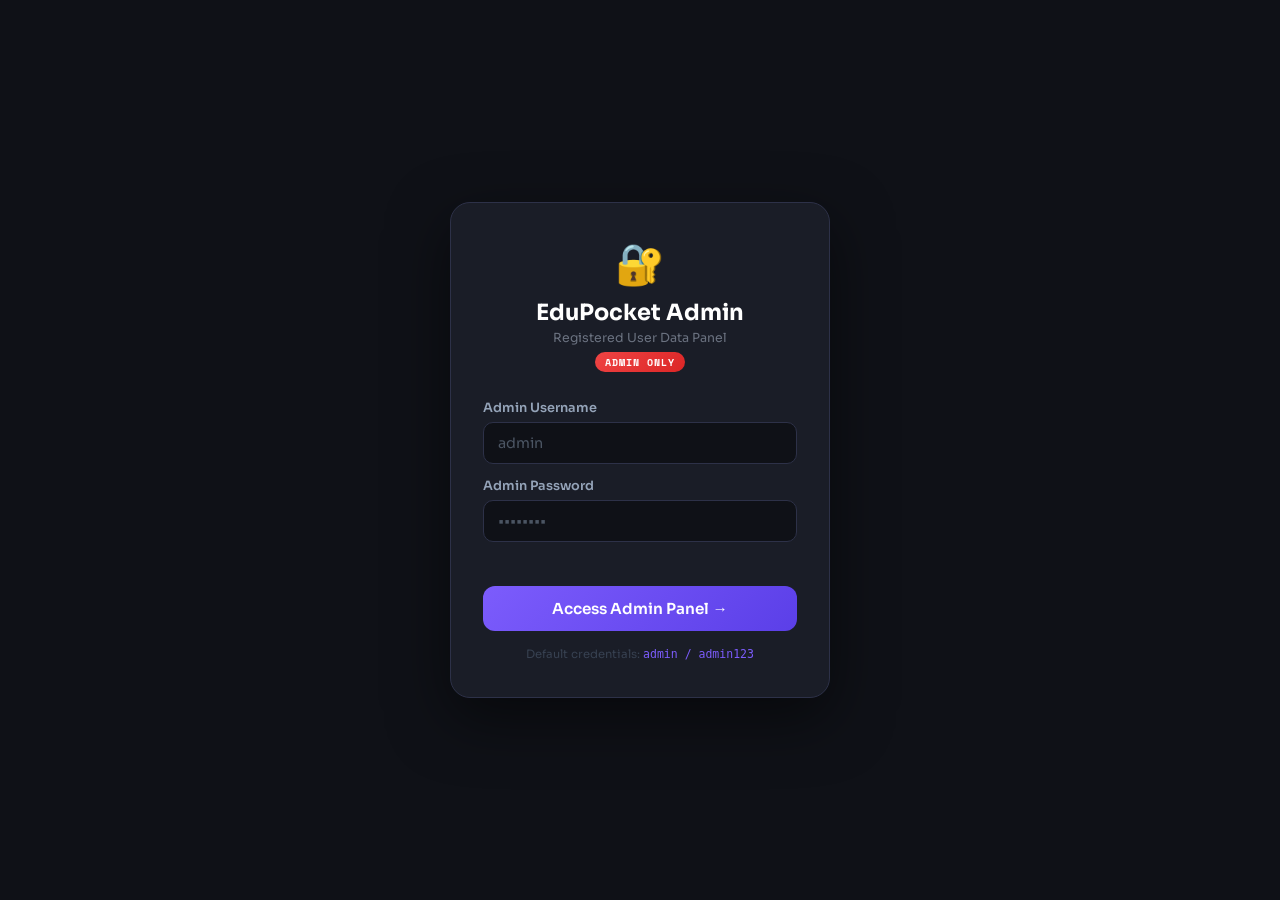
<file: admin/admin.html>
<!DOCTYPE html>
<html lang="en">
<head>
  <meta charset="UTF-8"/>
  <meta name="viewport" content="width=device-width, initial-scale=1.0"/>
  <title>EduPocket — Admin Panel</title>
  <link href="https://fonts.googleapis.com/css2?family=Space+Mono:wght@400;700&family=Sora:wght@300;400;500;600;700&display=swap" rel="stylesheet"/>
  <style>
    *{box-sizing:border-box;margin:0;padding:0;}
    body{font-family:'Sora',sans-serif;background:#0f1117;color:#e2e8f0;min-height:100vh;}

    /* ── ADMIN LOGIN ── */
    #admin-login{display:flex;align-items:center;justify-content:center;min-height:100vh;padding:24px;}
    .login-box{background:#1a1d27;border:1px solid #2d3148;border-radius:20px;padding:36px 32px;width:100%;max-width:380px;box-shadow:0 20px 60px rgba(0,0,0,.5);}
    .admin-logo{text-align:center;margin-bottom:28px;}
    .admin-logo .icon{font-size:2.5rem;margin-bottom:8px;}
    .admin-logo h1{font-size:1.4rem;font-weight:700;color:#fff;}
    .admin-logo p{font-size:.78rem;color:#6b7280;margin-top:4px;}
    .badge-admin{display:inline-block;background:linear-gradient(135deg,#ef4444,#dc2626);color:#fff;font-size:.65rem;font-weight:700;padding:2px 10px;border-radius:100px;font-family:'Space Mono',monospace;letter-spacing:1px;margin-top:6px;}
    .al{display:block;font-size:.8rem;font-weight:600;color:#94a3b8;margin-bottom:6px;}
    .ai{width:100%;background:#0f1117;border:1.5px solid #2d3148;color:#e2e8f0;padding:11px 14px;border-radius:10px;font-family:'Sora',sans-serif;font-size:.9rem;margin-bottom:14px;outline:none;transition:border-color .2s;}
    .ai:focus{border-color:#7c5cfc;}
    .ai::placeholder{color:#4b5563;}
    .ab{width:100%;background:linear-gradient(135deg,#7c5cfc,#5b3fe8);color:#fff;border:none;border-radius:12px;padding:13px;font-family:'Sora',sans-serif;font-size:.95rem;font-weight:600;cursor:pointer;margin-top:4px;transition:all .2s;}
    .ab:hover{transform:translateY(-1px);box-shadow:0 8px 24px rgba(124,92,252,.4);}
    .aerr{font-size:.78rem;color:#ef4444;min-height:18px;margin-bottom:8px;}

    /* ── ADMIN PANEL ── */
    #admin-panel{display:none;}
    .topbar{background:#1a1d27;border-bottom:1px solid #2d3148;padding:14px 24px;display:flex;align-items:center;gap:16px;position:sticky;top:0;z-index:100;}
    .topbar-logo{font-family:'Space Mono',monospace;font-size:.78rem;font-weight:700;color:#7c5cfc;letter-spacing:2px;}
    .topbar-title{font-size:1rem;font-weight:700;color:#fff;}
    .topbar-sub{font-size:.72rem;color:#6b7280;margin-left:auto;}
    .btn-logout-admin{background:#1f2937;color:#9ca3af;border:1px solid #374151;border-radius:8px;padding:7px 14px;font-family:'Sora',sans-serif;font-size:.78rem;cursor:pointer;transition:all .2s;}
    .btn-logout-admin:hover{border-color:#ef4444;color:#ef4444;}
    .btn-refresh{background:linear-gradient(135deg,#7c5cfc,#5b3fe8);color:#fff;border:none;border-radius:8px;padding:7px 14px;font-family:'Sora',sans-serif;font-size:.78rem;cursor:pointer;transition:all .2s;margin-left:8px;}
    .btn-refresh:hover{transform:scale(1.03);}

    .content{padding:24px;}

    /* ── STAT CARDS ── */
    .stat-row{display:grid;grid-template-columns:repeat(auto-fit,minmax(160px,1fr));gap:14px;margin-bottom:24px;}
    .scard{background:#1a1d27;border:1px solid #2d3148;border-radius:14px;padding:18px;}
    .scard .sv{font-family:'Space Mono',monospace;font-size:2rem;font-weight:700;margin-bottom:4px;}
    .scard .sl{font-size:.72rem;color:#6b7280;text-transform:uppercase;letter-spacing:.8px;}
    .sv.purple{color:#7c5cfc;}.sv.green{color:#22c55e;}.sv.yellow{color:#f59e0b;}.sv.red{color:#ef4444;}.sv.blue{color:#3b82f6;}

    /* ── SEARCH & FILTER ── */
    .controls{display:flex;gap:10px;margin-bottom:16px;flex-wrap:wrap;}
    .search-box{flex:1;min-width:200px;background:#1a1d27;border:1.5px solid #2d3148;color:#e2e8f0;padding:9px 14px;border-radius:10px;font-family:'Sora',sans-serif;font-size:.85rem;outline:none;transition:border-color .2s;}
    .search-box:focus{border-color:#7c5cfc;}
    .search-box::placeholder{color:#4b5563;}
    .filter-sel{background:#1a1d27;border:1.5px solid #2d3148;color:#94a3b8;padding:9px 12px;border-radius:10px;font-family:'Sora',sans-serif;font-size:.82rem;cursor:pointer;outline:none;}
    .filter-sel:focus{border-color:#7c5cfc;}

    /* ── TABLE ── */
    .table-wrap{background:#1a1d27;border:1px solid #2d3148;border-radius:16px;overflow:hidden;overflow-x:auto;}
    table{width:100%;border-collapse:collapse;min-width:900px;}
    thead{background:#13151f;}
    th{padding:13px 16px;font-size:.72rem;font-weight:700;color:#6b7280;text-align:left;text-transform:uppercase;letter-spacing:.8px;border-bottom:1px solid #2d3148;white-space:nowrap;}
    td{padding:13px 16px;font-size:.82rem;border-bottom:1px solid #1f2337;vertical-align:middle;}
    tr:last-child td{border-bottom:none;}
    tr:hover td{background:rgba(124,92,252,.04);}

    .avatar{width:34px;height:34px;border-radius:50%;background:linear-gradient(135deg,#7c5cfc,#43e89e);display:inline-flex;align-items:center;justify-content:center;color:#fff;font-weight:700;font-size:.9rem;flex-shrink:0;}
    .user-cell{display:flex;align-items:center;gap:10px;}
    .user-cell-info .uname{font-weight:700;font-size:.85rem;color:#fff;}
    .user-cell-info .usub{font-size:.7rem;color:#6b7280;}

    .fpi-pill{display:inline-block;padding:3px 10px;border-radius:100px;font-family:'Space Mono',monospace;font-size:.72rem;font-weight:700;}
    .fpi-low{background:rgba(34,197,94,.15);color:#22c55e;border:1px solid rgba(34,197,94,.3);}
    .fpi-med{background:rgba(245,158,11,.15);color:#f59e0b;border:1px solid rgba(245,158,11,.3);}
    .fpi-high{background:rgba(239,68,68,.15);color:#ef4444;border:1px solid rgba(239,68,68,.3);}
    .na-pill{background:rgba(107,114,128,.12);color:#6b7280;border:1px solid rgba(107,114,128,.2);display:inline-block;padding:3px 10px;border-radius:100px;font-size:.72rem;}

    .status-dot{width:8px;height:8px;border-radius:50%;display:inline-block;margin-right:6px;}
    .dot-done{background:#22c55e;}.dot-pending{background:#f59e0b;}.dot-new{background:#3b82f6;}

    .subjects-wrap{display:flex;gap:4px;flex-wrap:wrap;max-width:200px;}
    .sub-tag{background:#1f2337;border:1px solid #2d3148;color:#94a3b8;padding:2px 8px;border-radius:5px;font-size:.67rem;white-space:nowrap;}

    .action-btn{background:transparent;border:1px solid #2d3148;color:#6b7280;border-radius:7px;padding:5px 11px;font-size:.72rem;cursor:pointer;transition:all .2s;font-family:'Sora',sans-serif;}
    .action-btn:hover{border-color:#7c5cfc;color:#7c5cfc;}
    .action-btn.del:hover{border-color:#ef4444;color:#ef4444;}

    /* ── EMPTY STATE ── */
    .empty-state{text-align:center;padding:60px 24px;}
    .empty-state .ei{font-size:3rem;margin-bottom:12px;}
    .empty-state p{color:#6b7280;font-size:.88rem;}

    /* ── MODAL ── */
    .modal-overlay{position:fixed;inset:0;background:rgba(0,0,0,.7);z-index:500;display:none;align-items:center;justify-content:center;padding:20px;}
    .modal-overlay.open{display:flex;}
    .modal{background:#1a1d27;border:1px solid #2d3148;border-radius:20px;width:100%;max-width:520px;max-height:90vh;overflow-y:auto;}
    .modal-head{padding:20px 24px;border-bottom:1px solid #2d3148;display:flex;align-items:center;justify-content:space-between;}
    .modal-head h3{font-size:1rem;font-weight:700;}
    .modal-close{background:transparent;border:none;color:#6b7280;font-size:1.2rem;cursor:pointer;}
    .modal-body{padding:20px 24px;}
    .detail-row{display:flex;justify-content:space-between;align-items:flex-start;padding:10px 0;border-bottom:1px solid #1f2337;font-size:.83rem;}
    .detail-row:last-child{border-bottom:none;}
    .detail-key{color:#6b7280;font-weight:500;flex-shrink:0;margin-right:16px;}
    .detail-val{color:#e2e8f0;text-align:right;word-break:break-word;}
    .detail-val.bold{font-weight:700;}
    .answers-grid{display:grid;gap:6px;margin-top:8px;}
    .ans-item{background:#13151f;border:1px solid #2d3148;border-radius:8px;padding:8px 12px;font-size:.75rem;}
    .ans-item .aq{color:#94a3b8;margin-bottom:3px;}
    .ans-item .aa{color:#e2e8f0;font-weight:600;}
    .ans-item .aw{font-family:'Space Mono',monospace;font-size:.65rem;color:#f59e0b;}

    /* ── FOOTER ── */
    .admin-footer{text-align:center;padding:24px;font-size:.72rem;color:#374151;}

    @media(max-width:600px){
      .topbar{flex-wrap:wrap;gap:8px;}
      .topbar-sub{margin-left:0;width:100%;}
      .content{padding:14px;}
    }
  </style>
</head>
<body>

<!-- ══════════ ADMIN LOGIN ══════════ -->
<div id="admin-login">
  <div class="login-box">
    <div class="admin-logo">
      <div class="icon">🔐</div>
      <h1>EduPocket Admin</h1>
      <p>Registered User Data Panel</p>
      <span class="badge-admin">ADMIN ONLY</span>
    </div>
    <label class="al">Admin Username</label>
    <input class="ai" id="a-user" type="text" placeholder="admin"/>
    <label class="al">Admin Password</label>
    <input class="ai" id="a-pass" type="password" placeholder="••••••••" onkeydown="if(event.key==='Enter')adminLogin()"/>
    <div class="aerr" id="a-err"></div>
    <button class="ab" onclick="adminLogin()">Access Admin Panel →</button>
    <p style="text-align:center;font-size:.72rem;color:#374151;margin-top:16px;">Default credentials: <code style="color:#7c5cfc;">admin / admin123</code></p>
  </div>
</div>

<!-- ══════════ ADMIN PANEL ══════════ -->
<div id="admin-panel">
  <div class="topbar">
    <div class="topbar-logo">EDUPOCKET</div>
    <div class="topbar-title">👤 User Data Admin Panel</div>
    <span class="topbar-sub" id="topbar-sub">Loading...</span>
    <button class="btn-refresh" onclick="loadData()">🔄 Refresh</button>
    <button class="btn-logout-admin" onclick="adminLogout()">Sign Out</button>
  </div>

  <div class="content">
    <!-- Stat Cards -->
    <div class="stat-row">
      <div class="scard"><div class="sv purple" id="s-total">0</div><div class="sl">Total Users</div></div>
      <div class="scard"><div class="sv green"  id="s-done">0</div> <div class="sl">Quiz Completed</div></div>
      <div class="scard"><div class="sv yellow" id="s-avg">—</div>  <div class="sl">Avg FPI Score</div></div>
      <div class="scard"><div class="sv red"    id="s-high">0</div> <div class="sl">High Risk (FPI 60+)</div></div>
      <div class="scard"><div class="sv blue"   id="s-new">0</div>  <div class="sl">No Quiz Yet</div></div>
    </div>

    <!-- Search & Filter -->
    <div class="controls">
      <input class="search-box" id="search-box" placeholder="🔍  Search by name, username, or subject…" oninput="filterTable()"/>
      <select class="filter-sel" id="fpi-filter" onchange="filterTable()">
        <option value="">All FPI Levels</option>
        <option value="low">Low (0–29)</option>
        <option value="med">Moderate (30–59)</option>
        <option value="high">High (60–100)</option>
        <option value="none">No Quiz</option>
      </select>
      <select class="filter-sel" id="sort-by" onchange="filterTable()">
        <option value="newest">Newest First</option>
        <option value="oldest">Oldest First</option>
        <option value="fpi-high">FPI High→Low</option>
        <option value="fpi-low">FPI Low→High</option>
        <option value="name">Name A–Z</option>
      </select>
    </div>

    <!-- Table -->
    <div class="table-wrap">
      <table id="users-table">
        <thead>
          <tr>
            <th>#</th>
            <th>User</th>
            <th>Real Name</th>
            <th>FPI Score</th>
            <th>Quiz Accuracy</th>
            <th>Subjects</th>
            <th>Study Level</th>
            <th>Revision Style</th>
            <th>Registered</th>
            <th>Quiz Done</th>
            <th>Actions</th>
          </tr>
        </thead>
        <tbody id="table-body"></tbody>
      </table>
    </div>
    <div id="empty-state" class="empty-state" style="display:none;">
      <div class="ei">👤</div>
      <p>No users registered yet.<br>Users will appear here after they sign up on the main site.</p>
    </div>
  </div>
  <div class="admin-footer">EduPocket Admin Panel — Data sourced from browser localStorage · <span id="last-updated"></span></div>
</div>

<!-- ══════════ USER DETAIL MODAL ══════════ -->
<div class="modal-overlay" id="modal-overlay" onclick="closeModal(event)">
  <div class="modal" onclick="event.stopPropagation()">
    <div class="modal-head">
      <h3 id="modal-title">User Details</h3>
      <button class="modal-close" onclick="closeModal()">✕</button>
    </div>
    <div class="modal-body" id="modal-body"></div>
  </div>
</div>

<script>
/* ══════════════════════════════════════════
   ADMIN CREDENTIALS (change these!)
═══════════════════════════════════════════ */
var ADMIN_USER = 'admin';
var ADMIN_PASS = 'admin123';

/* ══════════════════════════════════════════
   LOGIN
═══════════════════════════════════════════ */
function adminLogin(){
  var u = document.getElementById('a-user').value.trim();
  var p = document.getElementById('a-pass').value;
  var err = document.getElementById('a-err');
  if(!u || !p){ err.textContent = 'Please enter credentials.'; return; }
  if(u !== ADMIN_USER || p !== ADMIN_PASS){
    err.textContent = 'Incorrect admin credentials.';
    document.getElementById('a-pass').value = '';
    return;
  }
  err.textContent = '';
  document.getElementById('admin-login').style.display = 'none';
  document.getElementById('admin-panel').style.display = 'block';
  loadData();
}
function adminLogout(){
  document.getElementById('admin-panel').style.display = 'none';
  document.getElementById('admin-login').style.display = 'flex';
  document.getElementById('a-user').value = '';
  document.getElementById('a-pass').value = '';
}

/* ══════════════════════════════════════════
   DATA LOADING
═══════════════════════════════════════════ */
var ALL_USERS = [];

function loadData(){
  try {
    var raw = localStorage.getItem('ep_users');
    var usersObj = raw ? JSON.parse(raw) : {};
    ALL_USERS = Object.keys(usersObj).map(function(username){
      return Object.assign({ _username: username }, usersObj[username]);
    });
  } catch(e) {
    ALL_USERS = [];
  }
  renderStats();
  renderTable(ALL_USERS);
  document.getElementById('last-updated').textContent = 'Last updated: ' + new Date().toLocaleTimeString();
  document.getElementById('topbar-sub').textContent = ALL_USERS.length + ' user' + (ALL_USERS.length !== 1 ? 's' : '') + ' registered';
}

/* ══════════════════════════════════════════
   STATS
═══════════════════════════════════════════ */
function renderStats(){
  var total   = ALL_USERS.length;
  var done    = ALL_USERS.filter(function(u){ return u.profile && u.profile.fpi != null; }).length;
  var noQuiz  = total - done;
  var fpis    = ALL_USERS.filter(function(u){ return u.profile && u.profile.fpi != null; }).map(function(u){ return u.profile.fpi; });
  var avg     = fpis.length ? Math.round(fpis.reduce(function(a,b){return a+b;},0) / fpis.length) : null;
  var high    = fpis.filter(function(f){ return f >= 60; }).length;
  document.getElementById('s-total').textContent = total;
  document.getElementById('s-done').textContent  = done;
  document.getElementById('s-avg').textContent   = avg !== null ? avg : '—';
  document.getElementById('s-high').textContent  = high;
  document.getElementById('s-new').textContent   = noQuiz;
}

/* ══════════════════════════════════════════
   TABLE RENDER
═══════════════════════════════════════════ */
function renderTable(users){
  var tbody = document.getElementById('table-body');
  var empty = document.getElementById('empty-state');
  if(!users.length){
    tbody.innerHTML = '';
    empty.style.display = 'block';
    return;
  }
  empty.style.display = 'none';
  tbody.innerHTML = users.map(function(u, i){
    var p = u.profile;
    var username = u._username;
    var name     = p ? p.name : '—';
    var fpi      = p && p.fpi != null ? p.fpi : null;
    var accuracy = p && p.accuracy != null ? p.accuracy + '%' : '—';
    var subjects = p && p.subjects ? p.subjects : [];
    var level    = p ? (p.level || '—') : '—';
    var style    = p ? (p.revStyle || '—') : '—';
    var regDate  = u.createdAt ? fmtDate(u.createdAt) : '—';
    var quizDate = p && p.completedAt ? fmtDate(p.completedAt) : '—';

    var fpiHtml;
    if(fpi === null){
      fpiHtml = '<span class="na-pill">No quiz</span>';
    } else {
      var cls = fpi < 30 ? 'fpi-low' : fpi < 60 ? 'fpi-med' : 'fpi-high';
      var lbl = fpi < 30 ? 'LOW' : fpi < 60 ? 'MED' : 'HIGH';
      fpiHtml = '<span class="fpi-pill '+cls+'">'+fpi+' — '+lbl+'</span>';
    }

    var subHtml = subjects.length
      ? '<div class="subjects-wrap">'+subjects.slice(0,3).map(function(s){return '<span class="sub-tag">'+s+'</span>';}).join('')+(subjects.length>3?'<span class="sub-tag">+'+( subjects.length-3)+' more</span>':'')+'</div>'
      : '<span style="color:#4b5563;font-size:.75rem;">—</span>';

    var quizStatus = p && p.fpi != null
      ? '<span class="status-dot dot-done"></span>Completed'
      : (p ? '<span class="status-dot dot-pending"></span>Incomplete' : '<span class="status-dot dot-new"></span>Not started');

    var avatarLetter = name !== '—' ? name.charAt(0).toUpperCase() : username.charAt(0).toUpperCase();

    return '<tr>'+
      '<td style="color:#4b5563;font-size:.75rem;">'+(i+1)+'</td>'+
      '<td><div class="user-cell"><div class="avatar">'+avatarLetter+'</div><div class="user-cell-info"><div class="uname">@'+username+'</div><div class="usub">ID #'+(i+1001)+'</div></div></div></td>'+
      '<td style="font-weight:600;color:#fff;">'+name+'</td>'+
      '<td>'+fpiHtml+'</td>'+
      '<td style="font-family:\'Space Mono\',monospace;font-size:.8rem;color:#94a3b8;">'+accuracy+'</td>'+
      '<td>'+subHtml+'</td>'+
      '<td style="font-size:.76rem;color:#94a3b8;max-width:140px;">'+level+'</td>'+
      '<td style="font-size:.76rem;color:#94a3b8;max-width:120px;">'+style+'</td>'+
      '<td style="font-size:.74rem;color:#4b5563;">'+regDate+'</td>'+
      '<td style="font-size:.74rem;color:#94a3b8;">'+quizStatus+'</td>'+
      '<td style="white-space:nowrap;">'+
        '<button class="action-btn" onclick="showDetail(\''+username+'\')">👁 View</button> '+
        '<button class="action-btn del" onclick="deleteUser(\''+username+'\')">🗑 Del</button>'+
      '</td>'+
    '</tr>';
  }).join('');
}

/* ══════════════════════════════════════════
   SEARCH & FILTER
═══════════════════════════════════════════ */
function filterTable(){
  var search = document.getElementById('search-box').value.toLowerCase();
  var fpiF   = document.getElementById('fpi-filter').value;
  var sortBy = document.getElementById('sort-by').value;

  var filtered = ALL_USERS.filter(function(u){
    var p = u.profile;
    var nameMatch = p && p.name ? p.name.toLowerCase().includes(search) : false;
    var unameMatch = u._username.toLowerCase().includes(search);
    var subMatch = p && p.subjects ? p.subjects.some(function(s){return s.toLowerCase().includes(search);}) : false;
    if(search && !nameMatch && !unameMatch && !subMatch) return false;

    if(fpiF){
      var fpi = p && p.fpi != null ? p.fpi : null;
      if(fpiF === 'low'  && !(fpi != null && fpi < 30))   return false;
      if(fpiF === 'med'  && !(fpi != null && fpi >= 30 && fpi < 60)) return false;
      if(fpiF === 'high' && !(fpi != null && fpi >= 60))  return false;
      if(fpiF === 'none' && fpi != null) return false;
    }
    return true;
  });

  filtered.sort(function(a, b){
    var ap = a.profile, bp = b.profile;
    if(sortBy === 'newest') return (b.createdAt||0) - (a.createdAt||0);
    if(sortBy === 'oldest') return (a.createdAt||0) - (b.createdAt||0);
    if(sortBy === 'fpi-high') return ((bp&&bp.fpi!=null?bp.fpi:-1)) - ((ap&&ap.fpi!=null?ap.fpi:-1));
    if(sortBy === 'fpi-low')  return ((ap&&ap.fpi!=null?ap.fpi:101)) - ((bp&&bp.fpi!=null?bp.fpi:101));
    if(sortBy === 'name'){
      var an=(ap&&ap.name)||a._username, bn=(bp&&bp.name)||b._username;
      return an.localeCompare(bn);
    }
    return 0;
  });

  renderTable(filtered);
}

/* ══════════════════════════════════════════
   DETAIL MODAL
═══════════════════════════════════════════ */
var QUIZ_CATS = [
  'Memory Retention','Revision Habits','Sleep & Consolidation','Spaced Repetition',
  'Context Dependency','Cognitive Load','Interference','Emotional Encoding',
  'Output Practice','Distraction Level','Metacognition','Motivation & Consistency'
];
var QUIZ_OPTS = [
  ['Within 24 hours','Within 3 days','Within a week','I remember for weeks'],
  ['Never — re-read only','Rarely','Sometimes','Always — self-test'],
  ['< 5 hours','5–6 hours','6–7 hours','7–9 hours'],
  ['Never review','Just before exam','Every few days','Spaced repetition'],
  ['Very hard','Hard','Moderate','Easy — recall freely'],
  ['Completely exhausted','Tired, long break','Slightly tired','Energised'],
  ['Everything mixed up','Somewhat blurs','A little','Not at all'],
  ['Not at all','Rarely','Sometimes','Very connected'],
  ['Never','Rarely','Sometimes','Often — always summarise'],
  ['Very distracted','Moderately','Slightly','Barely — deep focus'],
  ['Poorly — overconfident','Misjudge half','Mostly well','Very accurately'],
  ['Very inconsistent','Often skipping','Mostly consistent','Highly consistent']
];

function showDetail(username){
  try {
    var raw = localStorage.getItem('ep_users');
    var usersObj = raw ? JSON.parse(raw) : {};
    var u = usersObj[username];
    if(!u){ alert('User not found.'); return; }
    var p = u.profile;
    document.getElementById('modal-title').textContent = '👤 ' + (p ? p.name : username) + ' (@'+username+')';
    var fpiCls = !p || p.fpi == null ? '' : p.fpi < 30 ? 'fpi-low' : p.fpi < 60 ? 'fpi-med' : 'fpi-high';
    var fpiLbl = !p || p.fpi == null ? 'No quiz taken' : p.fpi + ' / 100 — '+(p.fpi<30?'LOW':p.fpi<60?'MODERATE':'HIGH');
    var html = '';
    html += '<div style="margin-bottom:16px;padding-bottom:16px;border-bottom:1px solid #2d3148;">';
    html += '<div style="display:flex;align-items:center;gap:12px;margin-bottom:14px;">';
    html += '<div class="avatar" style="width:48px;height:48px;font-size:1.3rem;">'+(p&&p.name?p.name.charAt(0).toUpperCase():username.charAt(0).toUpperCase())+'</div>';
    html += '<div><div style="font-size:1rem;font-weight:700;color:#fff;">'+(p&&p.name?p.name:'—')+'</div><div style="font-size:.75rem;color:#6b7280;">@'+username+'</div></div>';
    if(p && p.fpi != null) html += '<span class="fpi-pill '+fpiCls+'" style="margin-left:auto;">'+fpiLbl+'</span>';
    html += '</div></div>';

    var rows = [
      ['Username', '@'+username],
      ['Full Name', p ? p.name||'—' : '—'],
      ['FPI Score', fpiLbl],
      ['Quiz Accuracy', p && p.accuracy != null ? p.accuracy+'%' : '—'],
      ['Study Level', p ? p.level||'—' : '—'],
      ['Daily Study Hours', p ? p.hours||'—' : '—'],
      ['Revision Style', p ? p.revStyle||'—' : '—'],
      ['Subjects', p && p.subjects ? p.subjects.join(', ') : '—'],
      ['Streak', p ? (p.streak||0)+' days' : '—'],
      ['Account Created', u.createdAt ? fmtDateFull(u.createdAt) : '—'],
      ['Quiz Completed', p && p.completedAt ? fmtDateFull(p.completedAt) : 'Not yet']
    ];
    html += rows.map(function(r){
      return '<div class="detail-row"><span class="detail-key">'+r[0]+'</span><span class="detail-val '+(r[0]==='FPI Score'?'bold':'')+'">'+r[1]+'</span></div>';
    }).join('');

    // Quiz Answers
    if(p && p.answers && p.answers.length){
      html += '<div style="margin-top:18px;"><div style="font-size:.78rem;font-weight:700;color:#6b7280;text-transform:uppercase;letter-spacing:.8px;margin-bottom:10px;">📝 Quiz Answers</div>';
      html += '<div class="answers-grid">';
      p.answers.forEach(function(a, i){
        var opts = QUIZ_OPTS[a.q] || [];
        html += '<div class="ans-item">'+
          '<div class="aq">Q'+(a.q+1)+'. '+QUIZ_CATS[a.q]+'</div>'+
          '<div class="aa">'+(opts[a.chosen]||'—')+'</div>'+
          '<div class="aw">Weight: '+a.weight+'/3 '+(a.weight===0?'✅':'⚠️')+'</div>'+
        '</div>';
      });
      html += '</div></div>';
    }

    document.getElementById('modal-body').innerHTML = html;
    document.getElementById('modal-overlay').classList.add('open');
  } catch(e) {
    alert('Error loading user details.');
  }
}
function closeModal(e){
  if(!e || e.target === document.getElementById('modal-overlay'))
    document.getElementById('modal-overlay').classList.remove('open');
}

/* ══════════════════════════════════════════
   DELETE USER
═══════════════════════════════════════════ */
function deleteUser(username){
  if(!confirm('Are you sure you want to delete user "@'+username+'"?\nThis cannot be undone.')) return;
  try {
    var raw = localStorage.getItem('ep_users');
    var usersObj = raw ? JSON.parse(raw) : {};
    delete usersObj[username];
    localStorage.setItem('ep_users', JSON.stringify(usersObj));
    loadData();
  } catch(e) {
    alert('Error deleting user.');
  }
}

/* ══════════════════════════════════════════
   HELPERS
═══════════════════════════════════════════ */
function fmtDate(ts){
  if(!ts) return '—';
  var d = new Date(ts);
  return d.getDate()+'/'+(d.getMonth()+1)+'/'+d.getFullYear();
}
function fmtDateFull(ts){
  if(!ts) return '—';
  var d = new Date(ts);
  return d.toLocaleDateString('en-IN',{day:'numeric',month:'short',year:'numeric'})+' '+d.toLocaleTimeString('en-IN',{hour:'2-digit',minute:'2-digit'});
}

// ── KEYBOARD SHORTCUT ──
document.addEventListener('keydown', function(e){
  if(e.key === 'Escape') closeModal();
});
</script>
</body>
</html>
</file>
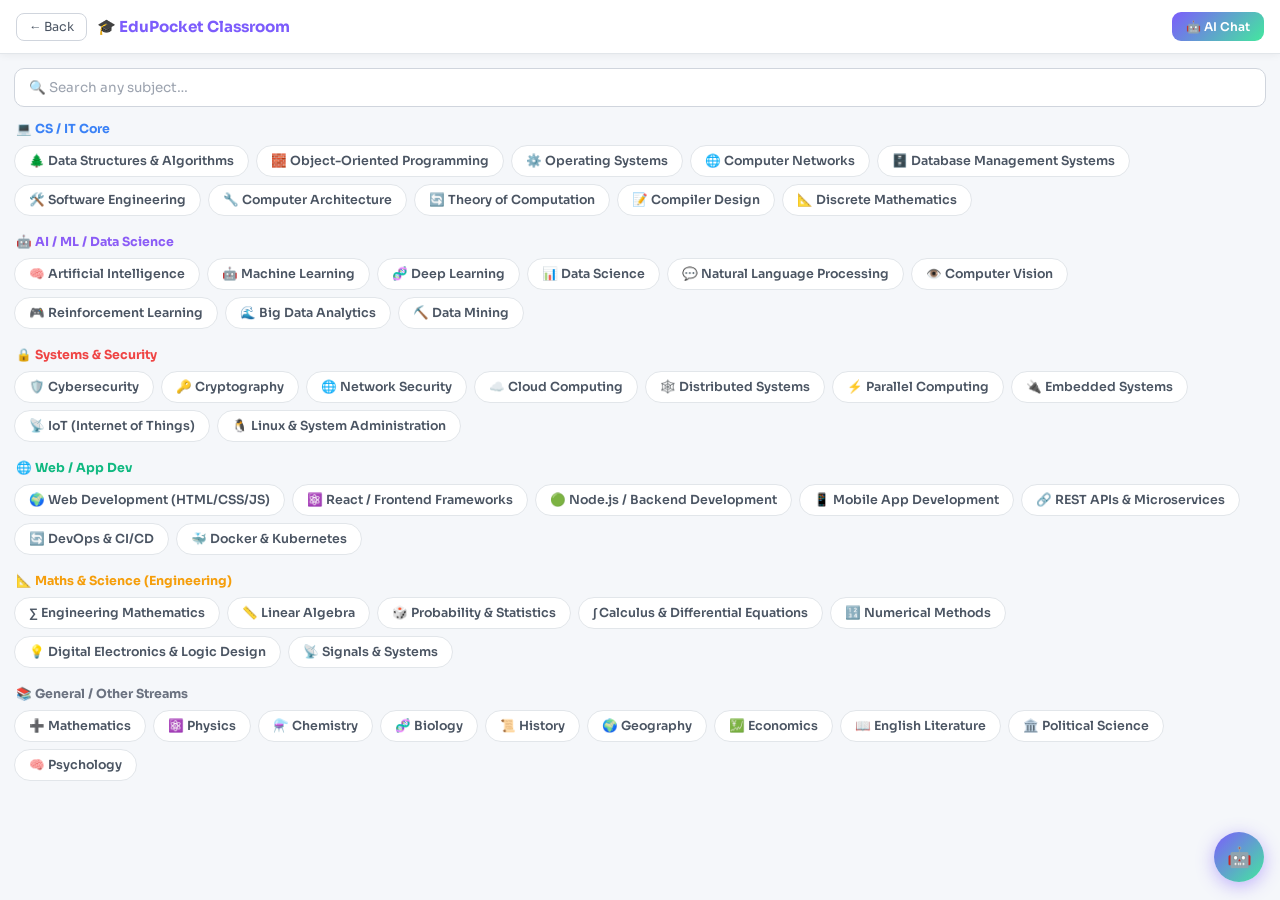
<file: classroom/classroom.html>
<!DOCTYPE html>
<html lang="en">
<head>
<meta charset="UTF-8"/>
<meta name="viewport" content="width=device-width,initial-scale=1.0"/>
<title>EduPocket – Classroom</title>
<link rel="preconnect" href="https://fonts.googleapis.com"/>
<link href="https://fonts.googleapis.com/css2?family=Space+Mono:wght@400;700&family=Sora:wght@300;400;500;600&display=swap" rel="stylesheet"/>
<style>
*,*::before,*::after{margin:0;padding:0;box-sizing:border-box}
:root{
  --bg:#f5f7fa;--sur:#fff;--bdr:#e2e6ea;--bdr2:#d0d5dd;
  --txt:#1a1d23;--txt2:#4b5563;--muted:#6b7280;
  --accent:#7c5cfc;--accent2:#43e89e;
  --red:#ef4444;--green:#10b981;--blue:#3b82f6;--yellow:#f59e0b;--orange:#f97316;
}
body{background:var(--bg);color:var(--txt);font-family:'Sora',sans-serif;min-height:100vh;padding-bottom:60px}

/* ── TOPBAR ── */
.topbar{background:#fff;border-bottom:1px solid var(--bdr);padding:0 16px;height:54px;display:flex;align-items:center;gap:10px;position:sticky;top:0;z-index:200;box-shadow:0 1px 8px rgba(0,0,0,.06)}
.back-btn{background:transparent;border:1.5px solid var(--bdr2);color:var(--txt2);padding:5px 12px;border-radius:8px;font-size:.78rem;font-family:'Sora',sans-serif;cursor:pointer;transition:all .2s}
.back-btn:hover{border-color:var(--accent);color:var(--accent)}
.topbar-title{font-weight:700;font-size:.95rem;color:var(--accent)}
.ai-top-btn{margin-left:auto;background:linear-gradient(135deg,#7c5cfc,#43e89e);color:#fff;border:none;border-radius:9px;padding:7px 14px;font-size:.75rem;font-family:'Sora',sans-serif;font-weight:600;cursor:pointer;transition:all .2s}
.ai-top-btn:hover{transform:translateY(-1px);box-shadow:0 4px 14px rgba(124,92,252,.4)}

/* ── HOME: CATEGORY LIST ── */
#home-view{display:block}
.home-content{padding:14px 14px 0}
.search-wrap{margin-bottom:14px}
.search-wrap input{width:100%;padding:10px 14px;border:1.5px solid var(--bdr2);border-radius:10px;font-size:.84rem;font-family:'Sora',sans-serif;outline:none;background:#fff;color:var(--txt);transition:border-color .2s}
.search-wrap input:focus{border-color:var(--accent)}
.search-wrap input::placeholder{color:#9ca3af}

.cat-block{margin-bottom:18px}
.cat-label{display:flex;align-items:center;gap:6px;font-size:.78rem;font-weight:700;margin-bottom:8px;padding:0 2px}
.chips{display:flex;flex-wrap:wrap;gap:7px}
.chip{background:#fff;border:1.5px solid var(--bdr);border-radius:100px;padding:7px 14px;font-size:.78rem;font-weight:600;cursor:pointer;transition:all .2s;color:var(--txt2)}
.chip:hover{border-color:var(--accent);color:var(--accent);transform:translateY(-1px);box-shadow:0 2px 10px rgba(124,92,252,.12)}
.chip.selected{background:var(--accent);border-color:var(--accent);color:#fff}

/* ── SUBJECT VIEW ── */
#subj-view{display:none}
.subj-topbar{background:#fff;border-bottom:1px solid var(--bdr);padding:0 14px;height:54px;display:flex;align-items:center;gap:10px;position:sticky;top:54px;z-index:150;box-shadow:0 1px 6px rgba(0,0,0,.05)}
.subj-back{background:transparent;border:1.5px solid var(--bdr2);color:var(--txt2);padding:5px 12px;border-radius:8px;font-size:.78rem;cursor:pointer;font-family:'Sora',sans-serif;transition:all .2s}
.subj-back:hover{border-color:var(--accent);color:var(--accent)}
.subj-name-bar{font-weight:700;font-size:.9rem;color:var(--txt);flex:1;white-space:nowrap;overflow:hidden;text-overflow:ellipsis}

.subj-content{padding:14px}
.subj-hdr{display:flex;align-items:center;gap:12px;padding:14px;border-radius:14px;margin-bottom:14px}
.subj-ico{font-size:2rem}
.subj-title{font-size:1.05rem;font-weight:700}
.subj-cat{font-size:.72rem;color:var(--muted);margin-top:2px}

/* inner tabs */
.itabs{display:flex;gap:4px;background:#f0f2f5;border:1px solid var(--bdr);border-radius:10px;padding:4px;margin-bottom:14px}
.itab{flex:1;padding:7px 4px;border:none;background:transparent;color:var(--muted);font-family:'Sora',sans-serif;font-size:.75rem;font-weight:600;cursor:pointer;border-radius:7px;transition:all .2s;white-space:nowrap}
.itab.on{background:#fff;color:var(--txt);box-shadow:0 1px 4px rgba(0,0,0,.08)}
.ipane{display:none}.ipane.on{display:block}

/* notes */
.note-chip{background:#fff;border:1px solid var(--bdr);border-radius:12px;padding:13px;margin-bottom:9px}
.note-chip-t{font-size:.84rem;font-weight:700;color:var(--txt);margin-bottom:5px}
.note-chip-b{font-size:.76rem;color:var(--txt2);line-height:1.7;white-space:pre-wrap}

/* videos */
.vid-hint{font-size:.74rem;color:var(--muted);background:rgba(239,68,68,.06);border:1px solid rgba(239,68,68,.15);border-radius:8px;padding:8px 12px;margin-bottom:10px;display:flex;align-items:center;gap:6px}
.vid-card{display:flex;align-items:center;gap:11px;background:#fff;border:1.5px solid var(--bdr);border-radius:12px;padding:11px 13px;margin-bottom:9px;cursor:pointer;transition:all .2s}
.vid-card:hover{border-color:#ef4444;transform:translateY(-2px);box-shadow:0 4px 14px rgba(239,68,68,.12)}
.vid-thumb{width:52px;height:37px;background:linear-gradient(135deg,rgba(239,68,68,.15),rgba(239,68,68,.05));border-radius:8px;display:flex;align-items:center;justify-content:center;font-size:1.2rem;flex-shrink:0;border:1px solid rgba(239,68,68,.2)}
.vid-info{flex:1;min-width:0}
.vid-title{font-size:.82rem;font-weight:600;color:var(--txt);margin-bottom:3px;overflow:hidden;text-overflow:ellipsis;white-space:nowrap}
.vid-meta{font-size:.68rem;color:var(--muted)}
.vid-badge{background:rgba(239,68,68,.1);color:#ef4444;border:1px solid rgba(239,68,68,.2);padding:2px 7px;border-radius:5px;font-size:.6rem;font-weight:700;font-family:'Space Mono',monospace;flex-shrink:0}
.vid-arrow{color:#ef4444;font-size:.85rem;flex-shrink:0}

/* q&a */
.iq-item{background:#fff;border:1px solid var(--bdr);border-radius:12px;padding:13px;margin-bottom:9px}
.iq-q{font-size:.83rem;font-weight:600;color:var(--txt);margin-bottom:7px;line-height:1.5}
.iq-num{display:inline-block;background:var(--accent);color:#fff;border-radius:5px;padding:1px 7px;font-size:.68rem;font-weight:700;margin-right:5px;font-family:'Space Mono',monospace}
.iq-btn{background:transparent;border:1.5px solid var(--bdr2);color:var(--accent);padding:4px 11px;border-radius:7px;font-size:.72rem;font-family:'Sora',sans-serif;cursor:pointer;transition:all .2s}
.iq-btn:hover{background:var(--accent);color:#fff;border-color:var(--accent)}
.iq-ans{display:none;margin-top:9px;padding:9px 11px;background:var(--bg);border:1px solid var(--bdr);border-radius:8px;font-size:.76rem;color:var(--txt2);line-height:1.7;white-space:pre-wrap}

/* my notes */
.notes-ed textarea{width:100%;min-height:120px;background:#fff;border:1.5px solid var(--bdr2);color:var(--txt);padding:9px 11px;border-radius:10px;font-size:.8rem;font-family:'Sora',sans-serif;resize:vertical;outline:none;transition:border-color .2s;line-height:1.7}
.notes-ed textarea:focus{border-color:var(--accent)}
.notes-ed textarea::placeholder{color:#9ca3af}
.note-title-inp{width:100%;padding:7px 11px;border:1.5px solid var(--bdr2);border-radius:8px;font-size:.8rem;font-family:'Sora',sans-serif;outline:none;background:#fff;color:var(--txt);margin-bottom:7px;transition:border-color .2s}
.note-title-inp:focus{border-color:var(--accent)}
.btn-save{background:var(--green);border:none;color:#fff;padding:8px 18px;border-radius:9px;font-size:.82rem;font-family:'Sora',sans-serif;font-weight:700;cursor:pointer;margin-top:7px;transition:all .2s}
.btn-save:hover{background:#059669}
.saved-note{background:#fff;border:1px solid var(--bdr);border-radius:10px;padding:11px;margin-bottom:7px}
.sn-hdr{display:flex;justify-content:space-between;align-items:center;margin-bottom:3px}
.sn-title{font-size:.78rem;font-weight:700;color:var(--txt)}
.sn-date{font-size:.63rem;color:var(--muted);font-family:'Space Mono',monospace}
.sn-body{font-size:.74rem;color:var(--txt2);line-height:1.6;white-space:pre-wrap}
.del-btn{background:transparent;border:none;color:var(--muted);cursor:pointer;font-size:.88rem;transition:color .2s}
.del-btn:hover{color:#ef4444}

/* empty */
.empty{text-align:center;padding:28px 16px;color:var(--muted);font-size:.82rem}
.empty span{font-size:1.8rem;display:block;margin-bottom:7px}

/* AI CHATBOT */
#chat-fab{position:fixed;bottom:18px;right:16px;width:50px;height:50px;border-radius:50%;background:linear-gradient(135deg,#7c5cfc,#43e89e);border:none;color:#fff;font-size:1.25rem;cursor:pointer;box-shadow:0 4px 18px rgba(124,92,252,.45);z-index:300;display:flex;align-items:center;justify-content:center;transition:all .25s}
#chat-fab:hover{transform:scale(1.1)}
#chat-win{position:fixed;bottom:80px;right:16px;width:300px;max-height:440px;background:#fff;border:1.5px solid var(--bdr2);border-radius:18px;box-shadow:0 12px 48px rgba(0,0,0,.14);z-index:301;display:none;flex-direction:column;overflow:hidden}
#chat-win.open{display:flex}
.cw-hdr{background:linear-gradient(135deg,#7c5cfc,#5b3fe8);color:#fff;padding:11px 13px;display:flex;align-items:center;gap:9px}
.cw-av{width:28px;height:28px;background:rgba(255,255,255,.2);border-radius:50%;display:flex;align-items:center;justify-content:center;font-size:.9rem;flex-shrink:0}
.cw-nm{font-size:.84rem;font-weight:700}.cw-st{font-size:.6rem;opacity:.85}
.cw-x{margin-left:auto;background:transparent;border:none;color:#fff;font-size:1rem;cursor:pointer;opacity:.8}
.cw-x:hover{opacity:1}
#cw-msgs{flex:1;overflow-y:auto;padding:9px;display:flex;flex-direction:column;gap:6px;scroll-behavior:smooth}
#cw-msgs::-webkit-scrollbar{width:2px}
#cw-msgs::-webkit-scrollbar-thumb{background:var(--bdr2);border-radius:2px}
.cm{max-width:88%}.cm.bot{align-self:flex-start}.cm.usr{align-self:flex-end}
.cb{padding:7px 10px;border-radius:11px;font-size:.77rem;line-height:1.6}
.cm.bot .cb{background:#f0f2f5;border:1px solid var(--bdr);border-bottom-left-radius:3px;color:var(--txt)}
.cm.usr .cb{background:linear-gradient(135deg,#7c5cfc,#5b3fe8);color:#fff;border-bottom-right-radius:3px}
.ct{font-size:.56rem;color:var(--muted);margin-top:2px}.cm.usr .ct{text-align:right}
#cw-qr{padding:5px 8px;display:flex;gap:4px;flex-wrap:wrap;border-top:1px solid var(--bdr)}
.cqb{background:#f0f2f5;border:1px solid var(--bdr);color:var(--muted);padding:2px 7px;border-radius:100px;font-size:.62rem;cursor:pointer;transition:all .15s;font-family:'Space Mono',monospace}
.cqb:hover{border-color:var(--accent);color:var(--accent)}
#cw-ir{padding:7px 9px;border-top:1px solid var(--bdr);display:flex;gap:5px;align-items:center}
#cw-inp{flex:1;background:#f0f2f5;border:1.5px solid var(--bdr);color:var(--txt);padding:6px 9px;border-radius:7px;font-size:.75rem;font-family:'Sora',sans-serif;outline:none;transition:border-color .2s}
#cw-inp:focus{border-color:var(--accent)}
#cw-inp::placeholder{color:#9ca3af}
#cw-send{width:29px;height:29px;border-radius:7px;border:none;background:linear-gradient(135deg,#7c5cfc,#5b3fe8);color:#fff;font-size:.82rem;cursor:pointer;flex-shrink:0;transition:all .2s}
#cw-send:hover{transform:scale(1.08)}
.cdots{display:flex;gap:3px;align-items:center;padding:3px 0}
.cdots span{width:4px;height:4px;border-radius:50%;background:#9ca3af;animation:cd .8s ease infinite}
.cdots span:nth-child(2){animation-delay:.15s}.cdots span:nth-child(3){animation-delay:.3s}
@keyframes cd{0%,60%,100%{transform:translateY(0)}30%{transform:translateY(-4px)}}

/* TOAST */
#toast{position:fixed;bottom:78px;left:50%;transform:translateX(-50%) translateY(20px);background:var(--txt);color:#fff;border-radius:9px;padding:7px 16px;font-size:.78rem;box-shadow:0 4px 18px rgba(0,0,0,.2);z-index:999;opacity:0;transition:all .3s;pointer-events:none;white-space:nowrap}
#toast.show{opacity:1;transform:translateX(-50%) translateY(0)}

@media(max-width:480px){
  #chat-win{width:calc(100vw - 32px);right:16px}
}
</style>
</head>
<body>

<!-- MAIN TOPBAR -->
<div class="topbar">
  <button class="back-btn" onclick="goBack()">← Back</button>
  <div class="topbar-title">🎓 EduPocket Classroom</div>
  <button class="ai-top-btn" onclick="openChat()">🤖 AI Chat</button>
</div>

<!-- HOME VIEW: ALL SUBJECTS -->
<div id="home-view">
  <div class="home-content">
    <div class="search-wrap">
      <input type="text" id="search-inp" placeholder="🔍 Search any subject…" oninput="filterSubjects(this.value)"/>
    </div>
    <div id="cat-list"></div>
  </div>
</div>

<!-- SUBJECT VIEW -->
<div id="subj-view">
  <div class="subj-topbar">
    <button class="subj-back" onclick="closeSubject()">← All Subjects</button>
    <div class="subj-name-bar" id="subj-name-bar"></div>
  </div>
  <div class="subj-content" id="subj-content"></div>
</div>

<!-- TOAST -->
<div id="toast"></div>

<!-- AI CHAT FAB -->
<button id="chat-fab" onclick="toggleChat()" title="AI Study Assistant">🤖</button>

<!-- AI CHAT WINDOW -->
<div id="chat-win">
  <div class="cw-hdr">
    <div class="cw-av">🤖</div>
    <div><div class="cw-nm">EduPocket AI</div><div class="cw-st">● Online · Study Assistant</div></div>
    <button class="cw-x" onclick="toggleChat()">✕</button>
  </div>
  <div id="cw-msgs"></div>
  <div id="cw-qr"></div>
  <div id="cw-ir">
    <input id="cw-inp" type="text" placeholder="Ask anything…" onkeydown="if(event.key==='Enter')cwSend()"/>
    <button id="cw-send" onclick="cwSend()">➤</button>
  </div>
</div>

<script>
// ══════════════════════════════════════════════════════
//  ALL SUBJECTS DATA
//  Categories match your screenshot exactly
// ══════════════════════════════════════════════════════
var CATEGORIES = [
  {
    label:'💻 CS / IT Core', color:'#3b82f6',
    subjects:[
      {
        id:'dsa', name:'Data Structures & Algorithms', icon:'🌲',
        desc:'Arrays · Linked Lists · Trees · Graphs · Sorting · Dynamic Programming',
        notes:[
          {title:'Big-O Time Complexity',body:'O(1) Constant: Array access, hash map get\nO(log n) Log: Binary search, balanced BST\nO(n) Linear: Linear search, single loop\nO(n log n) Log-Linear: Merge sort, heap sort\nO(n²) Quadratic: Bubble/Selection/Insertion sort\nO(2ⁿ) Exponential: Recursive Fibonacci\n\n📌 Always analyse worst-case unless told otherwise'},
          {title:'Sorting Algorithms',body:'Bubble Sort: compare adjacent, swap if wrong order — O(n²)\nSelection Sort: find min, place at front — O(n²)\nInsertion Sort: insert into sorted portion — O(n²), good for small/nearly-sorted\nMerge Sort: divide and conquer, stable — O(n log n)\nQuick Sort: pivot partition — O(n log n) avg, O(n²) worst\nHeap Sort: use max-heap — O(n log n), in-place\n\n📌 Best for large data: Merge Sort (stable) or Quick Sort (cache-friendly)'},
          {title:'Trees & Graphs',body:'Binary Search Tree (BST): left < root < right\n  Search/Insert/Delete: O(log n) average, O(n) worst\n\nBalanced BST (AVL/Red-Black): always O(log n)\n\nGraph representations:\n  Adjacency Matrix: O(V²) space, O(1) edge check\n  Adjacency List: O(V+E) space, better for sparse\n\nGraph traversal:\n  BFS: level-order, uses Queue — shortest path (unweighted)\n  DFS: depth-first, uses Stack/Recursion — detect cycles\n\nShortest Path:\n  Dijkstra: weighted, non-negative edges — O((V+E) log V)\n  Bellman-Ford: handles negative edges — O(VE)'}
        ],
        videos:[
          {title:'Data Structures Full Course',channel:'freeCodeCamp',duration:'8:02:23',url:'https://www.youtube.com/watch?v=RBSGKlAvoiM',tag:'Full Course'},
          {title:'Algorithms and Data Structures',channel:'freeCodeCamp',duration:'5:22:09',url:'https://www.youtube.com/watch?v=8hly31xKli0',tag:'Algorithms'},
          {title:'Dynamic Programming — Learn to Solve',channel:'freeCodeCamp',duration:'5:00:00',url:'https://www.youtube.com/watch?v=oBt53YbR9Kk',tag:'DP'},
          {title:'Big O Notation — Full Guide',channel:'Web Dev Simplified',duration:'18:47',url:'https://www.youtube.com/watch?v=itn09C2ZB9Y',tag:'Complexity'},
          {title:'Graph Algorithms for Technical Interviews',channel:'freeCodeCamp',duration:'2:13:42',url:'https://www.youtube.com/watch?v=tWVWeAqZ0WU',tag:'Graphs'},
          {title:'Sorting Algorithms Visualised',channel:'CS Dojo',duration:'23:41',url:'https://www.youtube.com/watch?v=kPRA0W1kECg',tag:'Sorting'}
        ],
        iqs:[
          {q:'What is the difference between BFS and DFS?',a:'BFS (Breadth-First Search):\n  Uses Queue (FIFO)\n  Explores level by level\n  Best for: shortest path (unweighted), level-order traversal\n  Time: O(V+E), Space: O(V)\n\nDFS (Depth-First Search):\n  Uses Stack/Recursion\n  Explores as deep as possible first\n  Best for: cycle detection, topological sort, connected components\n  Time: O(V+E), Space: O(V)'},
          {q:'Explain Dynamic Programming with an example.',a:'DP = break problem into overlapping subproblems, store results (memoisation/tabulation)\n\nExample — Fibonacci:\n  Naive recursion: O(2ⁿ)\n  DP with memo: O(n) — store computed results\n\nConditions for DP:\n  1. Optimal substructure: optimal solution built from optimal sub-solutions\n  2. Overlapping subproblems: same subproblems solved repeatedly\n\nCommon DP problems: Knapsack, LCS, LIS, Coin Change, Matrix Chain'}
        ]
      },
      {
        id:'oop', name:'Object-Oriented Programming', icon:'🧱',
        desc:'Classes · Inheritance · Polymorphism · Encapsulation · Abstraction',
        notes:[
          {title:'4 Pillars of OOP',body:'Encapsulation: Bundle data + methods, hide internal state\n  Access modifiers: private, protected, public\n\nAbstraction: Hide complexity, show only necessary interface\n  Abstract classes, interfaces\n\nInheritance: Child class inherits from parent\n  Code reuse, "is-a" relationship\n  Types: Single, Multiple (Python/C++), Multilevel, Hierarchical\n\nPolymorphism: Same interface, different behaviour\n  Compile-time: Method overloading (same name, diff params)\n  Run-time: Method overriding (child overrides parent)'},
          {title:'SOLID Principles',body:'S — Single Responsibility: Each class has one job\nO — Open/Closed: Open for extension, closed for modification\nL — Liskov Substitution: Subtypes must be substitutable for base types\nI — Interface Segregation: No client should depend on unused methods\nD — Dependency Inversion: Depend on abstractions, not concretions\n\n📌 SOLID = write code that is maintainable and scalable'}
        ],
        videos:[
          {title:'Object Oriented Programming — Full Course',channel:'freeCodeCamp',duration:'2:02:17',url:'https://www.youtube.com/watch?v=Ej_02ICOIgs',tag:'Full Course'},
          {title:'OOP in Python — Full Course',channel:'Tech With Tim',duration:'1:48:00',url:'https://www.youtube.com/watch?v=JeznW_7DlB0',tag:'Python'},
          {title:'SOLID Principles Explained',channel:'Web Dev Simplified',duration:'21:22',url:'https://www.youtube.com/watch?v=UQqY3_6Epbg',tag:'SOLID'},
          {title:'Design Patterns — Full Course',channel:'freeCodeCamp',duration:'1:01:51',url:'https://www.youtube.com/watch?v=tv-_1er1mWI',tag:'Patterns'}
        ],
        iqs:[
          {q:'What is polymorphism? Explain with an example.',a:'Polymorphism = same interface, different behaviour\n\nCompile-time (Method Overloading):\n  Same method name, different parameters\n  Resolved at compile time\n\nRun-time (Method Overriding):\n  Child class provides specific implementation of parent method\n  Resolved at runtime via virtual dispatch\n\nExample: Animal class has speak()\n  Dog.speak() → "Woof"\n  Cat.speak() → "Meow"\n  Same call, different result based on actual object type'}
        ]
      },
      {
        id:'os', name:'Operating Systems', icon:'⚙️',
        desc:'Processes · Threads · Memory · Scheduling · File Systems · Deadlock',
        notes:[
          {title:'Process vs Thread',body:'Process:\n  Independent program in execution\n  Own memory space (code, data, heap, stack)\n  Isolated — crash doesn\'t affect others\n  IPC needed to communicate\n  Creation: expensive (fork())\n\nThread:\n  Lightweight unit within a process\n  Shares process memory (code, data, heap)\n  Own stack and registers\n  Fast creation and context switch\n  Risk: race conditions on shared data\n\n📌 Multi-process: isolation · Multi-thread: performance'},
          {title:'CPU Scheduling Algorithms',body:'FCFS (First Come First Serve):\n  Simple, non-preemptive, convoy effect\n\nSJF (Shortest Job First):\n  Minimum avg waiting time, may starve long jobs\n\nRound Robin:\n  Time quantum, preemptive, fair\n  Good for time-sharing systems\n\nPriority Scheduling:\n  Higher priority runs first, starvation possible\n  Fix with aging (increase priority over time)\n\nMLFQ (Multi-Level Feedback Queue):\n  Multiple queues with different priorities\n  Most practical, used in real OS'},
          {title:'Deadlock',body:'4 Conditions (ALL must hold):\n  1. Mutual Exclusion: resource held exclusively\n  2. Hold and Wait: holding resource while waiting for another\n  3. No Preemption: resources cannot be forcibly taken\n  4. Circular Wait: cycle of waiting processes\n\nPrevention: Eliminate one condition\nAvoidance: Banker\'s Algorithm\nDetection: Resource Allocation Graph\nRecovery: Terminate process or preempt resource\n\n📌 Deadlock vs Starvation:\n  Deadlock = no progress for all · Starvation = no progress for one'}
        ],
        videos:[
          {title:'Operating Systems Full Course',channel:'Jenny\'s Lectures',duration:'Playlist',url:'https://www.youtube.com/watch?v=vBURTt97EkA',tag:'Full Course'},
          {title:'OS Concepts — Neso Academy',channel:'Neso Academy',duration:'Playlist',url:'https://www.youtube.com/watch?v=mXw9ruZaxzQ',tag:'Concepts'},
          {title:'Process Synchronization',channel:'Neso Academy',duration:'Playlist',url:'https://www.youtube.com/watch?v=ph2awKa8r5Y',tag:'Sync'},
          {title:'CPU Scheduling Algorithms',channel:'Gate Smashers',duration:'Playlist',url:'https://www.youtube.com/watch?v=EWkQl0n0w5M',tag:'Scheduling'},
          {title:'Memory Management & Paging',channel:'Neso Academy',duration:'Playlist',url:'https://www.youtube.com/watch?v=qlH4-oHnBb8',tag:'Memory'}
        ],
        iqs:[
          {q:'Explain deadlock and its four necessary conditions.',a:'Deadlock: set of processes permanently blocked, each waiting for resource held by another.\n\n4 Conditions (ALL must hold simultaneously):\n1. Mutual Exclusion: resource used by one process at a time\n2. Hold and Wait: process holds resource while waiting for another\n3. No Preemption: resources released only voluntarily\n4. Circular Wait: P1→P2→P3→P1 cycle\n\nPrevention: deny one condition\nAvoidance: Banker\'s Algorithm (safe state)\nDetection + Recovery: find cycles, terminate/preempt'}
        ]
      },
      {
        id:'cn', name:'Computer Networks', icon:'🌐',
        desc:'OSI Model · TCP/IP · DNS · HTTP · Routing · Protocols',
        notes:[
          {title:'OSI Model — 7 Layers',body:'7 — Application: HTTP, FTP, SMTP, DNS (user-facing)\n6 — Presentation: Encryption, compression, encoding\n5 — Session: Session management, authentication\n4 — Transport: TCP (reliable), UDP (fast) — port numbers\n3 — Network: IP addressing, routing — routers\n2 — Data Link: MAC addresses, frames — switches\n1 — Physical: Bits, cables, signals — hubs\n\n📌 Mnemonic (top→bottom): "All People Seem To Need Data Processing"\n   Mnemonic (bottom→top): "Please Do Not Throw Sausage Pizza Away"'},
          {title:'TCP vs UDP',body:'TCP (Transmission Control Protocol):\n  Connection-oriented (3-way handshake: SYN→SYN-ACK→ACK)\n  Reliable: acknowledgements, retransmission\n  Ordered: sequence numbers\n  Flow control + congestion control\n  Slower due to overhead\n  Use: HTTP, email, file transfer, banking\n\nUDP (User Datagram Protocol):\n  Connectionless — fire and forget\n  No guarantees, no ordering\n  Fast, low overhead\n  Use: Video streaming, gaming, DNS, VoIP\n\n📌 Need reliability → TCP · Need speed → UDP'}
        ],
        videos:[
          {title:'Computer Networks Full Course',channel:'freeCodeCamp',duration:'9:04:55',url:'https://www.youtube.com/watch?v=qiQR5rTSshw',tag:'Full Course'},
          {title:'OSI Model Explained',channel:'Practical Networking',duration:'18:46',url:'https://www.youtube.com/watch?v=LANW3m7UgWs',tag:'OSI Model'},
          {title:'TCP/IP and Networking Fundamentals',channel:'PowerCert',duration:'22:55',url:'https://www.youtube.com/watch?v=2Yggtx_yDOQ',tag:'TCP/IP'},
          {title:'HTTP Crash Course',channel:'Traversy Media',duration:'38:14',url:'https://www.youtube.com/watch?v=iYM2zFP3Zn0',tag:'HTTP'},
          {title:'DNS Explained in 100 Seconds',channel:'Fireship',duration:'2:06',url:'https://www.youtube.com/watch?v=UVR9lhUGAy0',tag:'DNS'}
        ],
        iqs:[
          {q:'What is the difference between TCP and UDP?',a:'TCP: connection-oriented, reliable, ordered, flow control\n  Use: HTTP, SMTP, FTP, banking\n  3-way handshake: SYN → SYN-ACK → ACK\n\nUDP: connectionless, no guarantees, fast\n  Use: DNS, streaming, gaming, VoIP\n\nTCP = postal service (guaranteed delivery)\nUDP = radio broadcast (fast, no confirmation)'}
        ]
      },
      {id:'dbms', name:'Database Management Systems', icon:'🗄️',
        desc:'SQL · Normalization · Transactions · Indexing · NoSQL',
        notes:[{title:'SQL Fundamentals',body:'DDL: CREATE, ALTER, DROP, TRUNCATE\nDML: SELECT, INSERT, UPDATE, DELETE\nDCL: GRANT, REVOKE\nTCL: COMMIT, ROLLBACK, SAVEPOINT\n\nJOINS:\n  INNER JOIN: matching rows both tables\n  LEFT JOIN: all left + matching right\n  RIGHT JOIN: all right + matching left\n  FULL OUTER: all rows both tables\n\nNormalization:\n  1NF: atomic values, no repeating groups\n  2NF: 1NF + no partial dependency\n  3NF: 2NF + no transitive dependency\n  BCNF: 3NF + every determinant is candidate key'},
        {title:'ACID Properties',body:'Atomicity: transaction all-or-nothing\nConsistency: DB always valid state before and after\nIsolation: concurrent transactions don\'t interfere\nDurability: committed data survives failures\n\nIsolation Levels (low→high):\n  Read Uncommitted → Read Committed → Repeatable Read → Serializable\n\nIndexing:\n  B-Tree Index: default, range queries\n  Hash Index: exact match, O(1)\n  Clustered: data sorted by index key (one per table)\n  Non-clustered: separate structure, multiple allowed'}],
        videos:[
          {title:'Database Management Systems — Full Course',channel:'freeCodeCamp',duration:'4:20:17',url:'https://www.youtube.com/watch?v=HXV3zeQKqGY',tag:'Full Course'},
          {title:'SQL Tutorial — Full Database Course',channel:'freeCodeCamp',duration:'4:20:17',url:'https://www.youtube.com/watch?v=HXV3zeQKqGY',tag:'SQL'},
          {title:'Normalization — 1NF 2NF 3NF BCNF',channel:'Neso Academy',duration:'Playlist',url:'https://www.youtube.com/watch?v=UrYLYV7WSHM',tag:'Normalization'},
          {title:'Indexing in Databases',channel:'Hussein Nasser',duration:'31:12',url:'https://www.youtube.com/watch?v=-qNSXK7s7_w',tag:'Indexing'}
        ],
        iqs:[{q:'Explain ACID properties in databases.',a:'Atomicity: all operations in transaction succeed or all fail (no partial updates)\nConsistency: transaction moves DB from one valid state to another\nIsolation: concurrent transactions execute as if sequential\nDurability: committed transactions persist even after system failure\n\nImplemented via: Write-Ahead Logging (WAL), locking, MVCC'}]
      },
      {id:'se', name:'Software Engineering', icon:'🛠️',
        desc:'SDLC · Agile · Testing · Design Patterns · UML',
        notes:[{title:'SDLC Models',body:'Waterfall: Sequential phases — requirements→design→code→test→deploy\n  Pros: Simple, documented · Cons: Rigid, late feedback\n\nAgile/Scrum:\n  Sprints (2-4 weeks), daily standups, retrospectives\n  Roles: Product Owner, Scrum Master, Dev Team\n  Pros: Flexible, continuous feedback · Cons: Hard to scale\n\nSpiral: Risk-driven, iterative planning\nV-Model: Verification and validation at each stage\n\n📌 Agile used in most modern software development'}],
        videos:[
          {title:'Software Engineering Full Course',channel:'Simplilearn',duration:'4:07:42',url:'https://www.youtube.com/watch?v=WFbEkHgMgFY',tag:'Full Course'},
          {title:'Agile Methodology Explained',channel:'Simplilearn',duration:'15:04',url:'https://www.youtube.com/watch?v=8eVXTyIZ1Hs',tag:'Agile'},
          {title:'Design Patterns in Object Oriented Programming',channel:'freeCodeCamp',duration:'1:01:51',url:'https://www.youtube.com/watch?v=tv-_1er1mWI',tag:'Patterns'}
        ],
        iqs:[{q:'What is Agile methodology and how does Scrum work?',a:'Agile: iterative, incremental development with continuous feedback\n\nScrum framework:\n  Sprint: 2-4 week iteration\n  Ceremonies: Sprint Planning → Daily Standup → Sprint Review → Retrospective\n  Artifacts: Product Backlog, Sprint Backlog, Increment\n  Roles: Product Owner (what), Scrum Master (how), Dev Team (build)\n\nAgile values: individuals > processes · working software > documentation · collaboration > contracts · responding to change > following plan'}]
      },
      {id:'ca', name:'Computer Architecture', icon:'🔧',
        desc:'CPU · Memory Hierarchy · Pipelining · Cache · Instruction Sets',
        notes:[{title:'CPU Architecture',body:'Components: ALU, CU, Registers, Cache\n\nInstruction Cycle (Fetch-Decode-Execute):\n  1. Fetch: get instruction from memory (PC points to it)\n  2. Decode: CU interprets instruction\n  3. Execute: ALU performs operation\n  4. Write-back: result stored in register/memory\n\nPipelining: overlap multiple instruction stages\n  Hazards: Data (dependency), Control (branch), Structural (resource conflict)\n\nMemory Hierarchy (fast→slow, small→large):\n  Registers → L1 Cache → L2 Cache → L3 Cache → RAM → SSD → HDD'},
        {title:'Cache Memory',body:'Cache: small, fast memory between CPU and RAM\n\nMapping Techniques:\n  Direct Mapped: each block → one cache location (simple, conflict misses)\n  Fully Associative: block → any location (flexible, expensive)\n  Set-Associative: hybrid (most used, balance)\n\nReplacement Policies:\n  LRU (Least Recently Used): best performance\n  FIFO: simple, worse performance\n  Random: simple approximation\n\nWrite Policies:\n  Write-Through: write to cache AND memory simultaneously (consistent)\n  Write-Back: write to cache only, flush later (faster)'}],
        videos:[
          {title:'Computer Architecture Full Course',channel:'freeCodeCamp',duration:'4:33:44',url:'https://www.youtube.com/watch?v=tpIctyqH29Q',tag:'Full Course'},
          {title:'CPU Design & Pipelining',channel:'Neso Academy',duration:'Playlist',url:'https://www.youtube.com/watch?v=FZGugFqdr60',tag:'CPU'},
          {title:'Cache Memory Explained',channel:'Computerphile',duration:'10:00',url:'https://www.youtube.com/watch?v=yi0FhRqDJfo',tag:'Cache'}
        ],
        iqs:[{q:'What is pipelining and what hazards can occur?',a:'Pipelining: overlapping multiple instruction stages (Fetch, Decode, Execute, Write-back)\nImproves throughput without reducing individual instruction latency\n\nHazards:\nData Hazard: instruction depends on result of previous not yet complete\n  Fix: forwarding, stalling (NOP insertion)\nControl Hazard: branch outcome unknown\n  Fix: branch prediction, delayed branching\nStructural Hazard: two instructions need same hardware resource\n  Fix: duplicate resources, stalling'}]
      },
      {id:'toc', name:'Theory of Computation', icon:'🔄',
        desc:'Automata · Languages · Turing Machines · Complexity',
        notes:[{title:'Automata & Languages',body:'Regular Languages: recognized by Finite Automata (DFA/NFA)\n  Described by: Regular Expressions\n  Closed under: union, concatenation, star\n\nContext-Free Languages: recognized by Pushdown Automata\n  Described by: Context-Free Grammars (CFG)\n  Example: balanced parentheses, palindromes\n\nRecursively Enumerable: recognized by Turing Machines\n\nChomsky Hierarchy:\n  Type 0: RE (Turing Machine)\n  Type 1: Context-Sensitive\n  Type 2: Context-Free (PDA)\n  Type 3: Regular (DFA/NFA)\n\nP vs NP:\n  P: solvable in polynomial time\n  NP: verifiable in polynomial time\n  NP-Complete: hardest in NP (SAT, TSP, Knapsack)'}],
        videos:[
          {title:'Theory of Computation Full Course',channel:'Neso Academy',duration:'Playlist',url:'https://www.youtube.com/watch?v=58N2N7zJGrQ',tag:'Full Course'},
          {title:'Automata Theory — DFA, NFA, PDA',channel:'Gate Smashers',duration:'Playlist',url:'https://www.youtube.com/watch?v=Qa6csfkK7_I',tag:'Automata'},
          {title:'Turing Machines Explained',channel:'Computerphile',duration:'14:14',url:'https://www.youtube.com/watch?v=dNRDvLACg5Q',tag:'Turing Machine'}
        ],
        iqs:[{q:'Explain P vs NP problem.',a:'P: problems solvable in polynomial time O(nᵏ)\n  Example: Sorting, Shortest Path\n\nNP: problems where a given solution can be VERIFIED in polynomial time\n  Example: TSP (verify tour length), SAT (verify assignment)\n\nNP-Hard: at least as hard as hardest NP problems\nNP-Complete: in NP AND NP-Hard\n\nP = NP? Open problem — worth $1 million (Millennium Prize)\nMost believe P ≠ NP'}]
      },
      {id:'cd', name:'Compiler Design', icon:'📝',
        desc:'Lexical Analysis · Parsing · Semantic Analysis · Code Generation',
        notes:[{title:'Compiler Phases',body:'1. Lexical Analysis (Scanner): source code → tokens\n   Tools: Lex/Flex\n\n2. Syntax Analysis (Parser): tokens → Parse Tree (using CFG)\n   Types: LL(1) top-down, LR(1) bottom-up\n   Tools: Yacc/Bison\n\n3. Semantic Analysis: type checking, scope resolution\n\n4. Intermediate Code Generation: three-address code\n\n5. Code Optimization: improve efficiency\n   Peephole, loop optimization, constant folding\n\n6. Code Generation: intermediate → target machine code\n\n7. Symbol Table: stores identifier information throughout'}],
        videos:[
          {title:'Compiler Design Full Course',channel:'Neso Academy',duration:'Playlist',url:'https://www.youtube.com/watch?v=Qkwj65l_96I',tag:'Full Course'},
          {title:'Compiler Design — Gate Smashers',channel:'Gate Smashers',duration:'Playlist',url:'https://www.youtube.com/watch?v=MKLSEiGH-5c',tag:'GATE Prep'}
        ],
        iqs:[{q:'Explain the phases of a compiler.',a:'1. Lexical Analysis: tokens (keywords, identifiers, operators)\n2. Syntax Analysis: parse tree using grammar rules (CFG)\n3. Semantic Analysis: type checking, undeclared variables\n4. Intermediate Code: platform-independent (3-address code)\n5. Optimization: remove redundancy, loop optimization\n6. Code Generation: target assembly/machine code\n\nFront-end: phases 1-3 (machine-independent)\nBack-end: phases 4-6 (machine-dependent)'}]
      },
      {id:'dm', name:'Discrete Mathematics', icon:'📐',
        desc:'Logic · Sets · Graph Theory · Combinatorics · Proof Techniques',
        notes:[{title:'Logic & Proof',body:'Propositional Logic: P → Q, P ∧ Q, P ∨ Q, ¬P\nImplication (P→Q): false ONLY when P=T and Q=F\nBiconditional (P↔Q): true when both same\n\nProof Techniques:\n  Direct: assume P, prove Q\n  Contrapositive: prove ¬Q → ¬P\n  Contradiction: assume ¬P, derive contradiction\n  Induction: base case + inductive step\n\nSets: union ∪, intersection ∩, difference -, complement\nDe Morgan\'s Laws:\n  ¬(A ∧ B) = ¬A ∨ ¬B\n  ¬(A ∨ B) = ¬A ∧ ¬B'}],
        videos:[
          {title:'Discrete Mathematics Full Course',channel:'freeCodeCamp',duration:'9:32:32',url:'https://www.youtube.com/watch?v=A3Ffwsnad0k',tag:'Full Course'},
          {title:'Graph Theory Full Course',channel:'freeCodeCamp',duration:'7:12:39',url:'https://www.youtube.com/watch?v=LFKZLXVO-Dg',tag:'Graph Theory'},
          {title:'Combinatorics & Probability',channel:'Khan Academy',duration:'Playlist',url:'https://www.youtube.com/watch?v=iKy-d5_erhI',tag:'Combinatorics'}
        ],
        iqs:[{q:'Explain proof by mathematical induction.',a:'Mathematical Induction — prove P(n) for all n ≥ base:\n\nStep 1 — Base Case: prove P(1) (or P(0)) is true\nStep 2 — Inductive Hypothesis: assume P(k) is true for some k\nStep 3 — Inductive Step: prove P(k+1) is true using P(k)\n\nExample: Prove 1+2+…+n = n(n+1)/2\nBase: n=1 → 1 = 1(2)/2 = 1 ✓\nAssume: 1+…+k = k(k+1)/2\nShow: 1+…+k+(k+1) = (k+1)(k+2)/2 ✓'}]
      }
    ]
  },
  {
    label:'🤖 AI / ML / Data Science', color:'#8b5cf6',
    subjects:[
      {id:'ai', name:'Artificial Intelligence', icon:'🧠',
        desc:'Search · Knowledge Representation · Planning · Expert Systems · Ethics',
        notes:[{title:'AI Search Algorithms',body:'Uninformed Search:\n  BFS: complete, optimal (unit cost), O(bᵈ)\n  DFS: not complete, not optimal, O(bᵐ) space efficient\n  Iterative Deepening: DFS + BFS benefits\n  UCS: optimal for non-uniform costs\n\nInformed Search (uses heuristic h(n)):\n  Greedy Best-First: expands node with lowest h(n)\n  A*: f(n) = g(n) + h(n), optimal if h is admissible\n  Admissible heuristic: never overestimates actual cost\n\nLocal Search:\n  Hill Climbing: greedy, gets stuck in local maxima\n  Simulated Annealing: allows bad moves with decreasing probability\n  Genetic Algorithms: evolutionary, population-based'}],
        videos:[
          {title:'Artificial Intelligence Full Course',channel:'Simplilearn',duration:'7:08:55',url:'https://www.youtube.com/watch?v=JMUxmLyrhSk',tag:'Full Course'},
          {title:'AI for Everyone — Andrew Ng',channel:'DeepLearning.AI',duration:'Course',url:'https://www.youtube.com/watch?v=reUZRyXxUs4',tag:'Beginner'},
          {title:'Search Algorithms in AI',channel:'Computerphile',duration:'Playlist',url:'https://www.youtube.com/watch?v=oDqjPvD1go',tag:'Search'}
        ],
        iqs:[{q:'Explain A* search algorithm.',a:'A* uses f(n) = g(n) + h(n)\n  g(n) = actual cost from start to n\n  h(n) = heuristic estimate from n to goal\n\nOptimal if h is admissible (never overestimates)\nComplete if no infinite cost paths\n\nBetter than Dijkstra: uses heuristic to guide search\nBetter than Greedy: uses actual cost + heuristic\n\nExample heuristic: Manhattan distance in grid search'}]
      },
      {id:'ml', name:'Machine Learning', icon:'🤖',
        desc:'Supervised · Unsupervised · Deep Learning · Evaluation · Algorithms',
        notes:[
          {title:'Types of Machine Learning',body:'Supervised: labelled data — Classification, Regression\nUnsupervised: no labels — Clustering, Dimensionality Reduction\nReinforcement: reward/penalty — AlphaGo, robotics\n\nAlgorithms:\n  Linear Regression: predict continuous values\n  Logistic Regression: binary classification\n  Decision Tree: if-else splits\n  Random Forest: bagging of trees\n  SVM: maximize margin hyperplane\n  k-NN: classify by k nearest neighbours\n  k-Means: cluster by centroid distance'},
          {title:'Bias-Variance & Evaluation',body:'Bias = underfitting (model too simple)\nVariance = overfitting (model too complex)\n\nMetrics:\n  Precision = TP/(TP+FP) — quality\n  Recall = TP/(TP+FN) — coverage\n  F1 = harmonic mean of P & R\n  ROC-AUC: area under TPR vs FPR curve\n\n📌 Imbalanced data → use F1/AUC, NOT accuracy'}
        ],
        videos:[
          {title:'Machine Learning Full Course',channel:'edureka!',duration:'6:54:06',url:'https://www.youtube.com/watch?v=GwIo3gDZCVQ',tag:'Full Course'},
          {title:'Neural Networks — 3Blue1Brown',channel:'3Blue1Brown',duration:'19:13',url:'https://www.youtube.com/watch?v=aircAruvnKk',tag:'Deep Learning'},
          {title:'StatQuest: ML Fundamentals',channel:'StatQuest',duration:'Playlist',url:'https://www.youtube.com/watch?v=Gv9_4yMHFhI',tag:'Intuition'},
          {title:'Scikit-Learn Crash Course',channel:'Tech With Tim',duration:'2:13:27',url:'https://www.youtube.com/watch?v=0B5eIE_1vpU',tag:'Practical'},
          {title:'Gradient Descent Explained',channel:'StatQuest',duration:'24:43',url:'https://www.youtube.com/watch?v=sDv4f4s2SB8',tag:'Gradient Descent'}
        ],
        iqs:[{q:'Explain overfitting and how to fix it.',a:'Overfitting: model memorises training data, fails on new data\nSigns: low training error, HIGH validation error\n\nFixes:\n• More training data\n• Regularisation: L1 (Lasso) or L2 (Ridge)\n• Dropout (neural networks)\n• Cross-validation\n• Simpler model\n• Early stopping\n• Ensemble methods (Random Forest)'}]
      },
      {id:'dl', name:'Deep Learning', icon:'🧬',
        desc:'Neural Networks · CNNs · RNNs · Transformers · GANs · PyTorch',
        notes:[{title:'Neural Network Fundamentals',body:'Neuron: weighted sum of inputs → activation function → output\nActivation Functions:\n  ReLU: max(0,x) — default, no vanishing gradient\n  Sigmoid: (0,1) — binary output\n  Softmax: probability distribution — multi-class output\n  Tanh: (-1,1) — zero-centred\n\nBackpropagation: chain rule to compute gradients layer by layer\nOptimisers: SGD, Adam (most popular), RMSProp\n\nCNN: Convolutional layers for images (spatial features)\nRNN/LSTM: sequential data (text, time series)\nTransformer: attention mechanism — BERT, GPT'}],
        videos:[
          {title:'Deep Learning Full Course',channel:'freeCodeCamp',duration:'6:01:54',url:'https://www.youtube.com/watch?v=VyWAvY2CF9c',tag:'Full Course'},
          {title:'PyTorch for Deep Learning — Full Course',channel:'freeCodeCamp',duration:'25:37:26',url:'https://www.youtube.com/watch?v=V_xro1bcAuA',tag:'PyTorch'},
          {title:'CNNs Explained — 3Blue1Brown',channel:'3Blue1Brown',duration:'Playlist',url:'https://www.youtube.com/watch?v=aircAruvnKk',tag:'CNN'},
          {title:'Transformers from Scratch',channel:'Andrej Karpathy',duration:'1:56:20',url:'https://www.youtube.com/watch?v=kCc8FmEb1nY',tag:'Transformers'}
        ],
        iqs:[{q:'Explain the transformer architecture.',a:'Transformer: attention-based architecture (no recurrence)\n\nKey components:\n  Self-Attention: each token attends to all others\n  Multi-Head Attention: multiple attention in parallel\n  Positional Encoding: inject sequence position info\n  Feed-Forward: dense layer after attention\n  Layer Norm + Residual connections\n\nEncoder: understanding (BERT)\nDecoder: generation (GPT)\nEncoder-Decoder: translation (T5, original Transformer)\n\nAdvantage over RNN: parallel training, long-range dependencies'}]
      },
      {id:'ds', name:'Data Science', icon:'📊',
        desc:'EDA · Statistics · Feature Engineering · Model Deployment · Case Studies',
        notes:[{title:'Data Science Workflow',body:'1. Problem Definition: business question → ML framing\n2. Data Collection: databases, APIs, web scraping\n3. EDA: understand distributions, correlations, anomalies\n4. Preprocessing: handle nulls, encode, scale\n5. Feature Engineering: create meaningful features\n6. Modelling: train, validate, tune hyperparameters\n7. Evaluation: test set metrics, business impact\n8. Deployment: REST API (Flask/FastAPI), monitoring\n\n📌 80% of data science is data cleaning and EDA!'}],
        videos:[
          {title:'Data Science Full Course',channel:'freeCodeCamp',duration:'10:11:51',url:'https://www.youtube.com/watch?v=r-uOLxNrNk8',tag:'Full Course'},
          {title:'Ken Jee — Data Science Projects',channel:'Ken Jee',duration:'Playlist',url:'https://www.youtube.com/watch?v=xi0vhXFPegw',tag:'Projects'},
          {title:'Statistics for Data Science',channel:'StatQuest',duration:'Playlist',url:'https://www.youtube.com/watch?v=qBigTkBLU6g',tag:'Statistics'}
        ],
        iqs:[{q:'Explain the complete data science project workflow.',a:'1. Problem Definition: what question are we answering?\n2. Data Collection: gather relevant data\n3. EDA: distributions, correlations, missing values\n4. Preprocessing: clean, encode, scale\n5. Feature Engineering: domain-driven feature creation\n6. Model Selection + Training: baseline → tuned model\n7. Evaluation: test metrics (F1, RMSE, etc.)\n8. Deployment: REST API, monitoring, retraining\n9. Communication: insights to stakeholders\n\n📌 Document every decision — reproducibility matters!'}]
      },
      {id:'nlp', name:'Natural Language Processing', icon:'💬',
        desc:'Tokenization · Embeddings · Transformers · BERT · GPT · Sentiment Analysis',
        notes:[{title:'NLP Pipeline',body:'1. Text Preprocessing:\n   Tokenization, lowercasing, stop-word removal\n   Stemming (chop suffix) vs Lemmatization (base form)\n\n2. Feature Representation:\n   Bag of Words: word frequency (no order)\n   TF-IDF: term frequency × inverse document frequency\n   Word2Vec: dense embeddings (similar words → similar vectors)\n   BERT embeddings: contextual, bidirectional\n\n3. Tasks:\n   Classification: sentiment, spam, topic\n   NER: named entity recognition\n   Machine Translation: seq2seq\n   Question Answering: BERT fine-tuning\n   Text Generation: GPT family'}],
        videos:[
          {title:'NLP with Python Full Course',channel:'freeCodeCamp',duration:'8:48:55',url:'https://www.youtube.com/watch?v=X2vAabgKiuM',tag:'Full Course'},
          {title:'Hugging Face Transformers Course',channel:'Hugging Face',duration:'Playlist',url:'https://www.youtube.com/watch?v=00GKzGyWFEs',tag:'Transformers'},
          {title:'BERT Explained',channel:'Computerphile',duration:'12:45',url:'https://www.youtube.com/watch?v=-9vVhYEXeyQ',tag:'BERT'}
        ],
        iqs:[{q:'What is TF-IDF and how is it used?',a:'TF-IDF = Term Frequency × Inverse Document Frequency\n\nTF(t,d) = count of term t in document d / total terms in d\nIDF(t) = log(total documents / documents containing t)\n\nHigh TF-IDF: word frequent in doc but rare overall → important to that doc\nLow TF-IDF: common word (stop words like "the") → not distinctive\n\nUse cases: document ranking (search engines), feature extraction, keyword extraction'}]
      },
      {id:'cv', name:'Computer Vision', icon:'👁️',
        desc:'Image Classification · Object Detection · Segmentation · CNNs · OpenCV',
        notes:[{title:'Computer Vision Tasks',body:'Image Classification: what is in the image?\n  CNNs: LeNet → AlexNet → VGG → ResNet → EfficientNet\n\nObject Detection: where and what?\n  R-CNN → Fast R-CNN → Faster R-CNN → YOLO (real-time)\n  YOLO: single-pass, divides into grid, predicts bboxes + classes\n\nSemantic Segmentation: pixel-level class labels\n  FCN, U-Net (medical imaging)\n\nInstance Segmentation: detect + segment each object\n  Mask R-CNN\n\nKey CNN concepts:\n  Convolution: feature extraction\n  Pooling: spatial downsampling\n  Batch Norm: training stability\n  Skip connections: ResNet — solve vanishing gradient'}],
        videos:[
          {title:'Computer Vision Full Course',channel:'freeCodeCamp',duration:'3:46:45',url:'https://www.youtube.com/watch?v=oXlwWbU8l2o',tag:'Full Course'},
          {title:'YOLO Object Detection Explained',channel:'Computerphile',duration:'11:23',url:'https://www.youtube.com/watch?v=ag3DLKsl2vk',tag:'YOLO'},
          {title:'OpenCV Python Tutorial',channel:"Murtaza's Workshop",duration:'3:00:36',url:'https://www.youtube.com/watch?v=WQeoO7MI0Bs',tag:'OpenCV'}
        ],
        iqs:[{q:'How does YOLO work for object detection?',a:'YOLO (You Only Look Once): single-pass detector\n\n1. Divide image into S×S grid\n2. Each cell predicts B bounding boxes + confidence + C class probs\n3. Confidence = Pr(Object) × IoU(pred, truth)\n4. NMS (Non-Max Suppression) removes duplicate boxes\n\nAdvantage: very fast (real-time), single forward pass\nvs R-CNN: YOLO is 1000× faster but less accurate on small objects\n\nVersions: YOLOv1→v8, improving accuracy and speed'}]
      },
      {id:'rl', name:'Reinforcement Learning', icon:'🎮',
        desc:'MDP · Q-Learning · Policy Gradient · DQN · PPO',
        notes:[{title:'RL Fundamentals',body:'Key components:\n  Agent: learner/decision maker\n  Environment: what agent interacts with\n  State (s): current situation\n  Action (a): agent\'s choice\n  Reward (r): feedback signal\n  Policy π: mapping state → action\n\nGoal: maximise cumulative discounted reward\n  Gₜ = Σ γᵏ × rₜ₊ₖ₊₁ (γ = discount factor 0-1)\n\nQ-Learning: off-policy, learn Q(s,a) = expected future reward\n  Q(s,a) ← Q(s,a) + α[r + γ max Q(s\',a\') - Q(s,a)]\n\nDQN: Deep Q-Network, uses neural net to approximate Q\nPPO: Proximal Policy Optimization — used in ChatGPT RLHF'}],
        videos:[
          {title:'Reinforcement Learning Full Course',channel:'freeCodeCamp',duration:'2:25:09',url:'https://www.youtube.com/watch?v=ELE2_Mftqoc',tag:'Full Course'},
          {title:'Q-Learning Explained Simply',channel:'deeplizard',duration:'Playlist',url:'https://www.youtube.com/watch?v=qhRNvCVVJaA',tag:'Q-Learning'},
          {title:'Deep RL by Andrej Karpathy',channel:'Andrej Karpathy',duration:'1:30:00',url:'https://www.youtube.com/watch?v=l-mYLq6eZPY',tag:'Deep RL'}
        ],
        iqs:[{q:'Explain Q-Learning algorithm.',a:'Q-Learning: model-free, off-policy RL algorithm\n\nQ-table: stores Q(s,a) = expected future reward for each state-action pair\n\nUpdate rule:\nQ(s,a) ← Q(s,a) + α[r + γ·max Q(s\',a\') - Q(s,a)]\n  α = learning rate · γ = discount factor\n  r + γ·max Q(s\',a\') = target (Bellman equation)\n\nProcess:\n1. Start with Q-table all zeros\n2. Take action ε-greedy (explore/exploit)\n3. Observe reward + new state\n4. Update Q value\n5. Repeat until convergence\n\nDQN: replace Q-table with neural network for large state spaces'}]
      },
      {id:'bda', name:'Big Data Analytics', icon:'🌊',
        desc:'Hadoop · Spark · MapReduce · Data Warehousing · Stream Processing',
        notes:[{title:'Big Data Fundamentals',body:'5 Vs of Big Data:\n  Volume: terabytes to petabytes\n  Velocity: real-time/near-real-time generation\n  Variety: structured, semi-structured, unstructured\n  Veracity: data quality and uncertainty\n  Value: business insights from data\n\nHadoop Ecosystem:\n  HDFS: distributed file system (blocks replicated 3×)\n  MapReduce: parallel processing (Map → Shuffle → Reduce)\n  YARN: resource management\n  Hive: SQL-like queries on HDFS\n  HBase: NoSQL on Hadoop\n\nApache Spark:\n  In-memory processing (100× faster than MapReduce)\n  RDDs → DataFrames → Datasets\n  Streaming: structured streaming\n  MLlib: machine learning at scale'}],
        videos:[
          {title:'Big Data Full Course',channel:'edureka!',duration:'9:47:02',url:'https://www.youtube.com/watch?v=KCEPoPJ8sWw',tag:'Full Course'},
          {title:'Apache Spark Tutorial',channel:'freeCodeCamp',duration:'2:27:19',url:'https://www.youtube.com/watch?v=_C8kWso4ne4',tag:'Spark'},
          {title:'Hadoop Tutorial for Beginners',channel:'edureka!',duration:'4:49:17',url:'https://www.youtube.com/watch?v=1vbXmCrkT3Y',tag:'Hadoop'}
        ],
        iqs:[{q:'Compare Hadoop MapReduce vs Apache Spark.',a:'MapReduce:\n  Disk-based: reads/writes HDFS each step\n  Fault tolerant: recompute from HDFS\n  Batch processing only\n  Slower: disk I/O bottleneck\n  Language: Java primarily\n\nApache Spark:\n  In-memory: keeps data in RAM (100× faster)\n  RDD lineage: recompute from DAG\n  Batch + Streaming + ML + SQL\n  Faster but needs more memory\n  Languages: Python, Scala, Java, R\n\nWhen to use:\n  MapReduce: very large data, limited RAM, mature pipeline\n  Spark: speed matters, iterative ML, streaming'}]
      },
      {id:'dm', name:'Data Mining', icon:'⛏️',
        desc:'Association Rules · Clustering · Classification · Anomaly Detection',
        notes:[{title:'Data Mining Techniques',body:'Association Rule Mining:\n  Find items that frequently occur together\n  Apriori: support → frequent itemsets → rules\n  Support = P(A∩B), Confidence = P(B|A), Lift = Confidence/P(B)\n  Example: {bread, butter} → {milk}\n\nClustering:\n  k-Means: assign to nearest centroid, recompute centroids\n  DBSCAN: density-based, finds arbitrary shapes, handles outliers\n  Hierarchical: dendrogram, agglomerative (bottom-up)\n\nAnomaly Detection:\n  Statistical: z-score > 3 = outlier\n  Isolation Forest: anomalies are easier to isolate\n  Autoencoders: high reconstruction error = anomaly'}],
        videos:[
          {title:'Data Mining Full Course',channel:'Simplilearn',duration:'4:33:43',url:'https://www.youtube.com/watch?v=rZZDPFotjbk',tag:'Full Course'},
          {title:'Association Rule Mining — Apriori',channel:'Simplilearn',duration:'32:48',url:'https://www.youtube.com/watch?v=WGlMlS_Yydk',tag:'Apriori'},
          {title:'Clustering Algorithms Explained',channel:'StatQuest',duration:'20:01',url:'https://www.youtube.com/watch?v=4b5d3muPQmA',tag:'Clustering'}
        ],
        iqs:[{q:'Explain Apriori algorithm for association rules.',a:'Apriori: find frequent itemsets then generate association rules\n\nKey metrics:\n  Support(A) = transactions containing A / total transactions\n  Confidence(A→B) = Support(A∪B) / Support(A)\n  Lift(A→B) = Confidence(A→B) / Support(B)\n    Lift > 1: positive association · Lift = 1: independent\n\nAlgorithm:\n1. Find all frequent 1-itemsets (support ≥ min_support)\n2. Generate candidate 2-itemsets from frequent 1-itemsets\n3. Prune: if any subset is infrequent → remove\n4. Repeat until no new frequent itemsets\n5. Generate rules with confidence ≥ min_confidence\n\nApriori property: any subset of frequent itemset is frequent'}]
      }
    ]
  },
  {
    label:'🔒 Systems & Security', color:'#ef4444',
    subjects:[
      {id:'cyber', name:'Cybersecurity', icon:'🛡️',
        desc:'Threats · Vulnerabilities · Incident Response · Ethical Hacking · SOC',
        notes:[{title:'Security Fundamentals',body:'CIA Triad:\n  Confidentiality: only authorised access\n  Integrity: data not tampered\n  Availability: accessible when needed\n\nThreat Categories:\n  Malware: virus, worm, trojan, ransomware, spyware\n  Social Engineering: phishing, spear-phishing, vishing\n  Network Attacks: DDoS, MITM, packet sniffing\n  Web Attacks: SQLi, XSS, CSRF\n\nSecurity Controls:\n  Preventive: firewalls, encryption, access control\n  Detective: IDS, logging, monitoring\n  Corrective: incident response, backups, patches\n\n📌 Defence in Depth: multiple layers of security'}],
        videos:[
          {title:'Cybersecurity Full Course',channel:'freeCodeCamp',duration:'12:52:49',url:'https://www.youtube.com/watch?v=U_P23SqJaDc',tag:'Full Course'},
          {title:'Ethical Hacking Full Course',channel:'freeCodeCamp',duration:'15:28:22',url:'https://www.youtube.com/watch?v=3Kq1MIfTWCE',tag:'Ethical Hacking'},
          {title:'CompTIA Security+ Full Course',channel:'Professor Messer',duration:'Playlist',url:'https://www.youtube.com/watch?v=9NE33fpQuw8',tag:'Security+'}
        ],
        iqs:[{q:'What is the CIA Triad and why is it important?',a:'CIA Triad = foundation of information security\n\nConfidentiality: prevent unauthorised disclosure\n  Controls: encryption, access control, RBAC\n  Threat: eavesdropping, data breach\n\nIntegrity: ensure data accuracy and completeness\n  Controls: hashing (SHA-256), digital signatures, audit logs\n  Threat: MITM, SQL injection, data tampering\n\nAvailability: ensure systems accessible when needed\n  Controls: redundancy, load balancing, DDoS protection\n  Threat: DDoS, ransomware, hardware failure\n\nEvery security decision maps to one or more CIA properties'}]
      },
      {id:'crypto', name:'Cryptography', icon:'🔑',
        desc:'Symmetric · Asymmetric · Hashing · PKI · Digital Signatures · TLS',
        notes:[{title:'Cryptography Fundamentals',body:'Symmetric (same key):\n  AES-128, AES-256 — fast, bulk data\n  Problem: key distribution\n\nAsymmetric (public + private key):\n  RSA-2048, ECC — slower, solves key distribution\n  Encrypt with public → decrypt with private\n  Sign with private → verify with public\n\nHashing (one-way):\n  SHA-256, SHA-3 — integrity\n  bcrypt, Argon2 — password hashing (slow by design)\n  MD5, SHA-1 — BROKEN (do not use)\n\nTLS Handshake:\n  1. ClientHello (cipher suites)\n  2. ServerHello + Certificate\n  3. Key exchange (ECDHE)\n  4. Finished (symmetric session key)'}],
        videos:[
          {title:'Cryptography Full Course',channel:'Simplilearn',duration:'3:47:37',url:'https://www.youtube.com/watch?v=AQDCe585Lnc',tag:'Full Course'},
          {title:'How HTTPS Works',channel:'ByteByteGo',duration:'7:15',url:'https://www.youtube.com/watch?v=j9QmMEWmcfo',tag:'TLS/HTTPS'},
          {title:'Public Key Cryptography — Computerphile',channel:'Computerphile',duration:'6:19',url:'https://www.youtube.com/watch?v=GSIDS_lvRv4',tag:'PKI'}
        ],
        iqs:[{q:'Explain how TLS/HTTPS works.',a:'TLS (Transport Layer Security) secures HTTP = HTTPS\n\nHandshake (simplified):\n1. Client sends ClientHello (TLS version, cipher suites)\n2. Server responds with certificate + ServerHello\n3. Client verifies certificate (chain of trust → CA)\n4. Key exchange: ECDHE generates shared session key\n5. Both switch to symmetric encryption (AES)\n\nWhy hybrid?\n  Asymmetric: slow, used only for key exchange\n  Symmetric: fast, used for actual data transfer\n\nCertificate: binds domain to public key, signed by trusted CA'}]
      },
      {id:'netsec', name:'Network Security', icon:'🌐',
        desc:'Firewalls · IDS/IPS · VPN · Protocols · Penetration Testing',
        notes:[{title:'Network Security Controls',body:'Firewalls:\n  Packet Filter: IP/port/protocol (stateless)\n  Stateful: tracks connection state\n  NGFW: deep packet inspection, app awareness, IPS\n\nIDS vs IPS:\n  IDS: passive, detects and alerts only\n  IPS: active, detects and BLOCKS\n\nVPN Types:\n  Site-to-Site: connect branch offices\n  Remote Access: work from home (OpenVPN, WireGuard)\n  Split Tunnel: only work traffic through VPN\n\nDMZ (Demilitarized Zone):\n  Buffer zone between internet and internal network\n  Public-facing servers (web, email, DNS) placed here\n\n📌 Layered security: Perimeter → Network → Host → Application'}],
        videos:[
          {title:'Network Security Full Course',channel:'freeCodeCamp',duration:'6:21:41',url:'https://www.youtube.com/watch?v=qiQR5rTSshw',tag:'Full Course'},
          {title:'Penetration Testing with Kali Linux',channel:'NetworkChuck',duration:'Playlist',url:'https://www.youtube.com/watch?v=3Kq1MIfTWCE',tag:'Pen Testing'},
          {title:'Wireshark Tutorial for Beginners',channel:'NetworkChuck',duration:'30:08',url:'https://www.youtube.com/watch?v=lb1Dw0elw0Q',tag:'Wireshark'}
        ],
        iqs:[{q:'What is a DMZ and why is it used?',a:'DMZ (Demilitarized Zone): network segment between internet and internal LAN\n\nPurpose: isolate public-facing servers from internal network\n\nTypical DMZ residents:\n  Web servers, email servers, DNS servers, FTP servers\n\nArchitecture:\n  Internet → Outer Firewall → DMZ → Inner Firewall → LAN\n\nBenefit: if web server is compromised, attacker cannot directly reach internal LAN — must bypass another firewall\n\nImplemented with two firewalls or a single firewall with 3 interfaces'}]
      },
      {id:'cloud2', name:'Cloud Computing', icon:'☁️',
        desc:'IaaS · PaaS · SaaS · AWS · Azure · GCP · Scaling · Security',
        notes:[
          {title:'Service Models',body:'IaaS: manage OS up — EC2, Azure VM\nPaaS: manage app+data — Heroku, App Engine\nSaaS: just use it — Gmail, Salesforce\n\n📌 "I Provide Software" = IaaS/PaaS/SaaS'},
          {title:'Key AWS Services',body:'Compute: EC2, Lambda, ECS\nStorage: S3, EBS, Glacier\nDB: RDS, DynamoDB, Redshift\nNet: VPC, Route 53, CloudFront\nSec: IAM, KMS, Shield'}
        ],
        videos:[
          {title:'Cloud Computing Full Course',channel:'freeCodeCamp',duration:'3:48:01',url:'https://www.youtube.com/watch?v=M988_fsOSWo',tag:'Full Course'},
          {title:'AWS Certified Cloud Practitioner',channel:'freeCodeCamp',duration:'13:55:23',url:'https://www.youtube.com/watch?v=SOTamWNgDKc',tag:'AWS'},
          {title:'Azure Fundamentals Full Course',channel:'freeCodeCamp',duration:'3:46:09',url:'https://www.youtube.com/watch?v=NKEFWyqJ5XA',tag:'Azure'},
          {title:'GCP Fundamentals',channel:'Google Cloud',duration:'Playlist',url:'https://www.youtube.com/watch?v=IeMYQ-qJeK4',tag:'GCP'}
        ],
        iqs:[{q:'Explain IaaS vs PaaS vs SaaS with examples.',a:'IaaS: you manage OS + runtime + app + data\n  Provider: hardware, networking\n  Example: AWS EC2, Azure VMs\n  Use: custom environments, legacy apps\n\nPaaS: you manage app + data only\n  Provider: OS, runtime, middleware\n  Example: Heroku, Google App Engine\n  Use: rapid development, no infra management\n\nSaaS: provider manages everything\n  Example: Gmail, Salesforce, Dropbox\n  Use: end users, zero management\n\nMore control ↔ Less control = IaaS ↔ SaaS'}]
      },
      {id:'ds2', name:'Distributed Systems', icon:'🕸️',
        desc:'CAP Theorem · Consensus · Replication · Consistency · Microservices',
        notes:[{title:'CAP Theorem & Consistency',body:'CAP Theorem: distributed system can guarantee max 2 of 3:\n  C — Consistency: all nodes same data\n  A — Availability: every request gets response\n  P — Partition Tolerance: works despite network failure\n\nSince P is unavoidable in practice → choose C or A:\n  CP: MongoDB, HBase, ZooKeeper\n  AP: Cassandra, DynamoDB, CouchDB\n  CA: RDBMS (not truly distributed)\n\nConsistency Models:\n  Strong: all reads reflect latest write\n  Eventual: reads will reflect writes eventually\n  Read-your-writes: guaranteed for same client'}],
        videos:[
          {title:'Distributed Systems Full Course',channel:'Martin Kleppmann',duration:'Playlist',url:'https://www.youtube.com/watch?v=UEAMfLPZZhE',tag:'Full Course'},
          {title:'Designing Data-Intensive Applications',channel:'InfoQ',duration:'1:04:00',url:'https://www.youtube.com/watch?v=fU9hR3kiOK0',tag:'System Design'},
          {title:'Microservices Explained',channel:'IBM Technology',duration:'10:07',url:'https://www.youtube.com/watch?v=CdBtNQZH8a4',tag:'Microservices'}
        ],
        iqs:[{q:'What is CAP theorem? Give examples.',a:'CAP Theorem: distributed system can provide at most 2 of:\n  C — Consistency: all nodes see same data simultaneously\n  A — Availability: every request receives response\n  P — Partition Tolerance: works when network splits\n\nIn reality: network partitions happen → must choose C or A\n\nCP (consistent, handles partitions): MongoDB, HBase, ZooKeeper\nAP (available, handles partitions): Cassandra, DynamoDB, CouchDB\nCA (consistent + available): traditional RDBMS\n  → Impossible in distributed systems with partitions!\n\nExample: During network split — MongoDB refuses writes (stays consistent), Cassandra accepts writes (stays available, reconciles later)'}]
      },
      {id:'pc', name:'Parallel Computing', icon:'⚡',
        desc:'Threads · OpenMP · MPI · GPU Computing · CUDA · Performance',
        notes:[{title:'Parallel Computing Models',body:'Shared Memory (Threads):\n  All processors share same memory\n  Synchronization needed (mutex, semaphore)\n  OpenMP: pragma-based parallelism in C/C++\n  Java/Python threads\n\nDistributed Memory (Message Passing):\n  Each processor has own memory\n  Communicate via messages\n  MPI: standard for scientific computing\n\nGPU Computing:\n  Thousands of small cores (CUDA, OpenCL)\n  Best for: embarrassingly parallel tasks\n  CUDA: NVIDIA GPU programming\n  Use: ML training, image processing, simulations\n\nAmdahl\'s Law: speedup limited by serial fraction\n  Speedup ≤ 1 / (s + (1-s)/n)  where s = serial fraction'}],
        videos:[
          {title:'Parallel Computing Full Course',channel:'freeCodeCamp',duration:'2:57:00',url:'https://www.youtube.com/watch?v=nR2EMMWhxME',tag:'Full Course'},
          {title:'CUDA Programming Tutorial',channel:'NVIDIA',duration:'Playlist',url:'https://www.youtube.com/watch?v=1cHx1baKqq0',tag:'CUDA'},
          {title:'OpenMP Tutorial',channel:'Tim Mattson',duration:'Playlist',url:'https://www.youtube.com/watch?v=nE-xN4Bf8XI',tag:'OpenMP'}
        ],
        iqs:[{q:'What is Amdahl\'s Law?',a:'Amdahl\'s Law: theoretical maximum speedup of parallel program\n\nFormula: Speedup = 1 / (s + (1-s)/n)\n  s = fraction of program that MUST be serial\n  n = number of processors\n\nExample: 5% serial, 8 processors\n  Speedup = 1/(0.05 + 0.95/8) = 1/0.169 ≈ 5.9×\n\nKey insight: even 5% serial code limits speedup to 20×\nImplication: focus on minimising serial portion\n\nGustafson\'s Law: as problem size grows, serial fraction shrinks → better scaling'}]
      },
      {id:'emb', name:'Embedded Systems', icon:'🔌',
        desc:'Microcontrollers · RTOS · Arduino · Raspberry Pi · Sensors · IoT',
        notes:[{title:'Embedded Systems Basics',body:'Embedded System: dedicated computer for specific function\n  Examples: washing machine, car ECU, pacemaker, ATM\n\nKey Components:\n  Microcontroller (MCU): CPU + memory + peripherals on one chip\n  Microprocessor (MPU): CPU only, needs external memory\n\nMemory Types:\n  Flash: program storage (non-volatile)\n  SRAM: variable storage (volatile, fast)\n  EEPROM: config/calibration data (non-volatile, writable)\n\nRTOS (Real-Time OS):\n  Deterministic timing guarantees\n  Hard RT: miss deadline = failure (airbag, pacemaker)\n  Soft RT: degraded quality ok (video streaming)\n  Examples: FreeRTOS, VxWorks, Zephyr'}],
        videos:[
          {title:'Embedded Systems Full Course',channel:'Fastbit Embedded Brain Academy',duration:'Playlist',url:'https://www.youtube.com/watch?v=T5p6a4eSM2Y',tag:'Full Course'},
          {title:'Arduino Full Course',channel:'freeCodeCamp',duration:'5:00:00',url:'https://www.youtube.com/watch?v=zJ-LqeX_fLU',tag:'Arduino'},
          {title:'Raspberry Pi for Beginners',channel:'NetworkChuck',duration:'1:09:36',url:'https://www.youtube.com/watch?v=WE_hqhD5pAY',tag:'Raspberry Pi'}
        ],
        iqs:[{q:'What is the difference between a microcontroller and a microprocessor?',a:'Microcontroller (MCU):\n  CPU + RAM + Flash + peripherals on single chip\n  Self-contained, low power, cheap\n  Examples: Arduino (ATmega), STM32, ESP32\n  Use: embedded products, IoT sensors, appliances\n\nMicroprocessor (MPU):\n  Only CPU — needs external RAM, storage, peripherals\n  High performance, more expensive\n  Examples: Intel Core, ARM Cortex-A\n  Use: laptops, smartphones, general computing\n\nKey differences:\n  MCU: integrated, real-time, deterministic\n  MPU: more powerful, runs full OS, not deterministic'}]
      },
      {id:'iot', name:'IoT (Internet of Things)', icon:'📡',
        desc:'Sensors · Protocols · Edge Computing · MQTT · Arduino · Smart Devices',
        notes:[{title:'IoT Architecture',body:'IoT Layers:\n  1. Perception Layer: sensors, actuators (collect data)\n  2. Network Layer: connectivity (WiFi, Bluetooth, LoRa, 5G)\n  3. Processing Layer: edge/fog/cloud computing\n  4. Application Layer: dashboards, analytics, control\n\nKey Protocols:\n  MQTT: lightweight pub/sub (IoT standard)\n  CoAP: REST-like for constrained devices\n  AMQP: message queuing\n  HTTP/REST: simple but heavier\n  Zigbee/Z-Wave: mesh network for home automation\n\nEdge Computing: process data near source\n  Reduces latency, bandwidth, privacy risk\n  Example: facial recognition in camera (not cloud)'}],
        videos:[
          {title:'IoT Full Course',channel:'edureka!',duration:'7:43:12',url:'https://www.youtube.com/watch?v=h0gWfVCSGQQ',tag:'Full Course'},
          {title:'MQTT Explained',channel:'HiveMQ',duration:'8:00',url:'https://www.youtube.com/watch?v=LKz1jYngpcU',tag:'MQTT'},
          {title:'ESP32 IoT Projects',channel:'Random Nerd Tutorials',duration:'Playlist',url:'https://www.youtube.com/watch?v=xPlN_Tk3VLQ',tag:'ESP32'}
        ],
        iqs:[{q:'What is MQTT and why is it used in IoT?',a:'MQTT (Message Queuing Telemetry Transport):\n  Lightweight pub/sub messaging protocol\n  Designed for constrained devices and low bandwidth\n\nArchitecture:\n  Broker: receives and routes messages (Mosquitto, HiveMQ)\n  Publisher: sends messages to topic\n  Subscriber: receives messages from topic\n\nWhy IoT uses MQTT:\n  ✅ Very lightweight (2-byte header)\n  ✅ Async, non-blocking\n  ✅ Works on low bandwidth, high latency networks\n  ✅ QoS levels (0=at most once, 1=at least once, 2=exactly once)\n  ✅ Simple implementation\n\nExample: temperature sensor publishes to "home/bedroom/temp" every 60s'}]
      },
      {id:'linux', name:'Linux & System Administration', icon:'🐧',
        desc:'Commands · Shell Scripting · File System · Processes · Networking · Security',
        notes:[{title:'Essential Linux Commands',body:'File System:\n  ls -la · cd · pwd · mkdir · rm -rf · cp · mv · find · locate\n\nFile Content:\n  cat · head · tail · grep · sed · awk · wc · sort · uniq\n\nProcess Management:\n  ps aux · top · htop · kill · killall · nice · nohup\n  systemctl start/stop/restart/status service\n\nNetworking:\n  ifconfig / ip addr · ping · curl · wget · ssh · scp · netstat · ss\n  iptables / ufw (firewall)\n\nPermissions:\n  chmod 755 file · chown user:group file\n  rwx: read(4) write(2) execute(1)\n  sudo: run as root\n\nShell Scripting:\n  #!/bin/bash · variables · if/else · for/while · functions · cron jobs'}],
        videos:[
          {title:'Linux Full Course',channel:'freeCodeCamp',duration:'5:08:09',url:'https://www.youtube.com/watch?v=sWbUDq4S6Y8',tag:'Full Course'},
          {title:'Linux Command Line Crash Course',channel:'Traversy Media',duration:'1:16:55',url:'https://www.youtube.com/watch?v=yz7nYlnXLfE',tag:'Commands'},
          {title:'Bash Scripting Full Course',channel:'freeCodeCamp',duration:'5:22:30',url:'https://www.youtube.com/watch?v=e7BufAVwDiM',tag:'Bash'}
        ],
        iqs:[{q:'Explain Linux file permissions.',a:'Permissions: rwxrwxrwx → owner · group · others\n  r = read (4) · w = write (2) · x = execute (1)\n\nchmod 755 file:\n  7 = rwx (owner: full)\n  5 = r-x (group: read+execute)\n  5 = r-x (others: read+execute)\n\nchmod 644 file:\n  6 = rw- (owner: read+write)\n  4 = r-- (group: read only)\n  4 = r-- (others: read only)\n\nSpecial permissions:\n  SUID (4): run as file owner\n  SGID (2): run as group owner\n  Sticky bit (1): only owner can delete (e.g., /tmp)'}]
      }
    ]
  },
  {
    label:'🌐 Web / App Dev', color:'#10b981',
    subjects:[
      {id:'webdev', name:'Web Development (HTML/CSS/JS)', icon:'🌍',
        desc:'HTML5 · CSS3 · JavaScript · Responsive Design · DOM · APIs',
        notes:[{title:'HTML, CSS, JS Core',body:'HTML: structure — semantic tags (header, nav, main, article, footer)\nCSS: styling — selectors, box model, flexbox, grid, animations\nJavaScript: behaviour — DOM, events, fetch, async/await\n\nCSS Box Model: content → padding → border → margin\nCSS Flexbox: display:flex, justify-content, align-items\nCSS Grid: display:grid, grid-template-columns, grid-area\n\nJS Key Concepts:\n  var/let/const · arrow functions · promises · async/await\n  Array methods: map, filter, reduce, forEach\n  Closures, prototypes, event loop (call stack + microtask queue)'}],
        videos:[
          {title:'HTML & CSS Full Course',channel:'freeCodeCamp',duration:'6:00:00',url:'https://www.youtube.com/watch?v=mU6anWqZJcc',tag:'Full Course'},
          {title:'JavaScript Full Course',channel:'freeCodeCamp',duration:'8:00:00',url:'https://www.youtube.com/watch?v=jS4aFq5-91M',tag:'JavaScript'},
          {title:'CSS Flexbox in 15 Minutes',channel:'Web Dev Simplified',duration:'15:08',url:'https://www.youtube.com/watch?v=fYq5PXgSsbE',tag:'CSS'},
          {title:'JavaScript Event Loop Explained',channel:'Fireship',duration:'5:00',url:'https://www.youtube.com/watch?v=8aGhZQkoFbQ',tag:'Async JS'}
        ],
        iqs:[{q:'Explain the JavaScript event loop.',a:'JS is single-threaded but handles async via event loop\n\nComponents:\n  Call Stack: executes synchronous code (LIFO)\n  Web APIs: handles async (setTimeout, fetch, DOM events)\n  Callback Queue (Task Queue): resolved callbacks wait here\n  Microtask Queue: Promises, queueMicrotask — higher priority\n  Event Loop: moves tasks from queues to call stack when empty\n\nOrder: synchronous → microtasks (Promises) → macrotasks (setTimeout)\n\nExample:\nconsole.log(1) // sync\nsetTimeout(()=>console.log(2),0) // macrotask\nPromise.resolve().then(()=>console.log(3)) // microtask\nconsole.log(4) // sync\n// Output: 1, 4, 3, 2'}]
      },
      {id:'react', name:'React / Frontend Frameworks', icon:'⚛️',
        desc:'React · Vue · Angular · State Management · Hooks · Component Architecture',
        notes:[{title:'React Core Concepts',body:'Component: reusable UI piece (function or class)\nProps: data passed parent → child (read-only)\nState: component\'s own data (useState)\nHooks: use React features in function components\n\nKey Hooks:\n  useState: local state\n  useEffect: side effects (API calls, subscriptions)\n  useContext: consume context without prop drilling\n  useRef: DOM references, mutable values\n  useMemo/useCallback: performance optimisation\n\nVirtual DOM: React\'s in-memory representation\n  Reconciliation: diff old vs new VDOM → minimal real DOM updates\n\nState Management:\n  useState: local component state\n  Context API: shared state without external lib\n  Redux/Zustand: global state for large apps'}],
        videos:[
          {title:'React Full Course',channel:'freeCodeCamp',duration:'8:00:00',url:'https://www.youtube.com/watch?v=bMknfKXIFA8',tag:'Full Course'},
          {title:'React Hooks Explained',channel:'Web Dev Simplified',duration:'52:24',url:'https://www.youtube.com/watch?v=O6P86uwfdR0',tag:'Hooks'},
          {title:'Next.js Full Course',channel:'Traversy Media',duration:'1:41:49',url:'https://www.youtube.com/watch?v=mTz0GXj8NN0',tag:'Next.js'},
          {title:'Vue.js Crash Course',channel:'Traversy Media',duration:'1:50:38',url:'https://www.youtube.com/watch?v=qZXt1Aom3Cs',tag:'Vue'}
        ],
        iqs:[{q:'Explain React hooks and their common use cases.',a:'Hooks: let function components use React features\n\nuseState: manage local state\n  const [count, setCount] = useState(0)\n\nuseEffect: side effects (runs after render)\n  useEffect(()=>{ fetchData() }, [dependency])\n  Empty []: run once on mount\n  [dep]: run when dep changes\n  Return cleanup function: run on unmount\n\nuseRef: mutable reference that doesn\'t cause re-render\n  DOM access, previous value, timer IDs\n\nuseContext: consume context without prop drilling\n\nuseMemo: memoize expensive calculation\nuseCallback: memoize function reference'}]
      },
      {id:'node', name:'Node.js / Backend Development', icon:'🟢',
        desc:'Node.js · Express · REST APIs · Authentication · Databases · Deployment',
        notes:[{title:'Node.js & Express',body:'Node.js: JavaScript runtime built on V8\n  Non-blocking I/O, event-driven, single-threaded\n  Great for: APIs, real-time apps, microservices\n\nExpress.js: minimal web framework\n  app.get(\'/route\', (req, res) => res.json({...}))\n  Middleware: functions that run during request lifecycle\n  Error handling: (err, req, res, next) => ...\n\nREST API Conventions:\n  GET /items — list all\n  POST /items — create\n  GET /items/:id — get one\n  PUT /items/:id — update (full)\n  PATCH /items/:id — update (partial)\n  DELETE /items/:id — delete\n\nAuthentication:\n  JWT: stateless, token in Authorization header\n  Sessions: stateful, server stores session\n  OAuth: delegate auth to Google/GitHub'}],
        videos:[
          {title:'Node.js Full Course',channel:'freeCodeCamp',duration:'8:17:20',url:'https://www.youtube.com/watch?v=Oe421EPjeBE',tag:'Full Course'},
          {title:'Express.js Crash Course',channel:'Traversy Media',duration:'1:07:32',url:'https://www.youtube.com/watch?v=L72fhGm1tfE',tag:'Express'},
          {title:'REST API with Node.js',channel:'Traversy Media',duration:'1:08:03',url:'https://www.youtube.com/watch?v=ENrzD9HAZK4',tag:'REST API'},
          {title:'JWT Authentication Tutorial',channel:'Web Dev Simplified',duration:'28:56',url:'https://www.youtube.com/watch?v=mbsmsi7l3r4',tag:'JWT'}
        ],
        iqs:[{q:'How does JWT authentication work?',a:'JWT (JSON Web Token): stateless authentication\n\nStructure: header.payload.signature (base64 encoded)\n  Header: algorithm, type\n  Payload: claims (user_id, role, exp)\n  Signature: HMAC-SHA256(header+payload, secret)\n\nFlow:\n1. User logs in → server creates JWT\n2. Client stores JWT (localStorage or httpOnly cookie)\n3. Client sends JWT in Authorization: Bearer <token>\n4. Server verifies signature → extract claims → process\n\nAdvantages: stateless, scalable, no DB lookup per request\nDisadvantages: cannot revoke before expiry (use short exp + refresh tokens)'}]
      },
      {id:'mobile', name:'Mobile App Development', icon:'📱',
        desc:'Android · iOS · React Native · Flutter · Kotlin · Swift',
        notes:[{title:'Mobile Development Approaches',body:'Native:\n  Android: Kotlin/Java (Android Studio)\n  iOS: Swift/Objective-C (Xcode)\n  Pros: best performance, full platform access\n  Cons: separate codebase per platform\n\nCross-Platform:\n  React Native: JS/React → native components\n    "Learn once, write anywhere"\n  Flutter: Dart → own rendering engine (Skia/Impeller)\n    "Write once, run anywhere"\n    Fast, beautiful, growing ecosystem\n\nKey Mobile Concepts:\n  Activity/Fragment (Android) · ViewController (iOS)\n  RecyclerView / FlatList: efficient long lists\n  Async operations: coroutines (Kotlin), async/await (Swift/Dart)\n  State management: ViewModel (Android), Provider/Riverpod (Flutter)'}],
        videos:[
          {title:'React Native Full Course',channel:'freeCodeCamp',duration:'4:30:00',url:'https://www.youtube.com/watch?v=0-S5a0eXPoc',tag:'React Native'},
          {title:'Flutter Full Course',channel:'freeCodeCamp',duration:'5:06:50',url:'https://www.youtube.com/watch?v=VPvVD8t02U8',tag:'Flutter'},
          {title:'Android Development Full Course (Kotlin)',channel:'freeCodeCamp',duration:'11:23:17',url:'https://www.youtube.com/watch?v=EExSSotojVI',tag:'Android'},
          {title:'iOS Development with Swift',channel:'CodeWithChris',duration:'Playlist',url:'https://www.youtube.com/watch?v=09TeUXjzpKs',tag:'iOS'}
        ],
        iqs:[{q:'Compare React Native vs Flutter.',a:'React Native:\n  Language: JavaScript/TypeScript\n  Rendering: native platform components\n  Performance: good (bridge overhead)\n  Learning curve: easy for JS developers\n  Ecosystem: huge (npm)\n  Use: cross-platform apps, web background\n\nFlutter:\n  Language: Dart\n  Rendering: own engine (pixel-perfect everywhere)\n  Performance: excellent (no bridge)\n  Learning curve: new language (Dart)\n  Ecosystem: growing fast\n  Use: pixel-perfect UI, high-performance\n\nBoth: single codebase for iOS + Android + Web\nChoose Flutter for UI consistency; React Native for JS team'}]
      },
      {id:'restapi', name:'REST APIs & Microservices', icon:'🔗',
        desc:'REST · GraphQL · API Design · Microservices · Service Mesh · gRPC',
        notes:[{title:'REST vs GraphQL vs gRPC',body:'REST:\n  Standard HTTP verbs, JSON responses\n  Simple, widely supported\n  Limitation: over-fetching, under-fetching\n\nGraphQL:\n  Client requests exactly what it needs\n  Single endpoint, strongly typed schema\n  Best for: complex nested data, multiple frontends\n\ngRPC:\n  Protocol Buffers (binary, faster than JSON)\n  Strongly typed, auto-generated clients\n  Best for: internal service-to-service, high performance\n\nMicroservices Patterns:\n  API Gateway: single entry point for all clients\n  Circuit Breaker: fail fast, prevent cascade failure\n  Service Discovery: dynamic service registration (Consul, Eureka)\n  Saga Pattern: distributed transactions'}],
        videos:[
          {title:'REST API Design Best Practices',channel:'Fireship',duration:'10:00',url:'https://www.youtube.com/watch?v=7nm1pYuKAhY',tag:'REST Design'},
          {title:'GraphQL Full Course',channel:'freeCodeCamp',duration:'5:58:44',url:'https://www.youtube.com/watch?v=ed8SzALpx1Q',tag:'GraphQL'},
          {title:'Microservices Architecture',channel:'IBM Technology',duration:'9:48',url:'https://www.youtube.com/watch?v=CdBtNQZH8a4',tag:'Microservices'},
          {title:'gRPC Crash Course',channel:'Traversy Media',duration:'1:01:42',url:'https://www.youtube.com/watch?v=Yw4rkaTc0f8',tag:'gRPC'}
        ],
        iqs:[{q:'What is an API Gateway and why use it?',a:'API Gateway: single entry point for all client requests to microservices\n\nResponsibilities:\n  • Request routing → correct microservice\n  • Authentication/Authorization (JWT validation)\n  • Rate limiting and throttling\n  • Load balancing\n  • SSL termination\n  • Request/response transformation\n  • Caching\n  • Logging and monitoring\n\nExamples: AWS API Gateway, Kong, Nginx, Traefik\n\nBenefit: clients talk to one endpoint, not dozens of services\nChallenge: single point of failure → must be highly available'}]
      },
      {id:'devops', name:'DevOps & CI/CD', icon:'🔄',
        desc:'Git · Jenkins · GitHub Actions · CI/CD · Docker · Kubernetes · Monitoring',
        notes:[{title:'CI/CD Pipeline',body:'CI (Continuous Integration):\n  Merge code frequently → automated build + test\n  Tools: Jenkins, GitHub Actions, GitLab CI, CircleCI\n\nCD (Continuous Delivery): automated deployment to staging\nCD (Continuous Deployment): auto-deploy to production\n\nTypical Pipeline:\n  Code Push → Lint/Format → Unit Tests → Build →\n  Integration Tests → Security Scan → Deploy to Staging →\n  Smoke Tests → Deploy to Production\n\nGit Strategies:\n  GitFlow: main, develop, feature, release, hotfix branches\n  Trunk-Based: everyone commits to main, short-lived branches\n  Feature Flags: deploy code hidden behind flag'}],
        videos:[
          {title:'DevOps Full Course',channel:'edureka!',duration:'8:18:09',url:'https://www.youtube.com/watch?v=hQcFE0RD0cQ',tag:'Full Course'},
          {title:'GitHub Actions Full Course',channel:'TechWorld with Nana',duration:'2:50:00',url:'https://www.youtube.com/watch?v=R8_veQiYBjI',tag:'GitHub Actions'},
          {title:'Jenkins Full Course',channel:'edureka!',duration:'6:20:35',url:'https://www.youtube.com/watch?v=7KCS70sCoK0',tag:'Jenkins'},
          {title:'CI/CD Explained in 5 Minutes',channel:'IBM Technology',duration:'4:52',url:'https://www.youtube.com/watch?v=scEDHsr3APg',tag:'CI/CD'}
        ],
        iqs:[{q:'What is CI/CD and how does a typical pipeline work?',a:'CI (Continuous Integration): developers merge code frequently, automated tests run on each merge\nCD (Continuous Delivery): merged code always deployable to staging automatically\nCD (Continuous Deployment): every passing build auto-deploys to production\n\nTypical Pipeline:\n1. Developer pushes code to feature branch\n2. PR triggers: lint → unit tests → build Docker image\n3. Merge to main: integration tests → security scan\n4. Deploy to staging: automated smoke tests\n5. Manual approval (CD) or auto (CDeploy) → production\n\nTools: GitHub Actions, Jenkins, GitLab CI, CircleCI\nBenefits: catch bugs early, faster releases, reliable deployments'}]
      },
      {id:'docker', name:'Docker & Kubernetes', icon:'🐳',
        desc:'Containers · Images · Dockerfile · Pods · Services · Helm · Scaling',
        notes:[{title:'Docker Fundamentals',body:'Container: isolated, lightweight process (not a VM)\n  Shares host OS kernel — much faster than VMs\n\nDockerfile → Image → Container\n\nKey Commands:\n  docker build -t myapp . → build image\n  docker run -p 8080:80 myapp → run container\n  docker ps → list running containers\n  docker exec -it <id> bash → shell into container\n  docker-compose up → multi-container app\n\nDockerfile basics:\n  FROM node:18\n  WORKDIR /app\n  COPY package*.json ./\n  RUN npm install\n  COPY . .\n  EXPOSE 3000\n  CMD ["node", "index.js"]'},
        {title:'Kubernetes Basics',body:'Kubernetes (K8s): container orchestration\n\nKey Objects:\n  Pod: smallest unit, 1+ containers\n  Deployment: manages pod replicas, rolling updates\n  Service: exposes pods (ClusterIP, NodePort, LoadBalancer)\n  ConfigMap: non-sensitive config\n  Secret: sensitive data (base64)\n  Ingress: HTTP routing\n\nCommands:\n  kubectl get pods/deployments/services\n  kubectl apply -f deployment.yaml\n  kubectl scale deployment myapp --replicas=3\n  kubectl logs <pod-name>\n  kubectl exec -it <pod> -- bash\n\nHelm: package manager for Kubernetes (like npm for K8s)'}],
        videos:[
          {title:'Docker Full Course',channel:'freeCodeCamp',duration:'4:52:12',url:'https://www.youtube.com/watch?v=fqMOX6JJhGo',tag:'Docker'},
          {title:'Kubernetes Full Course',channel:'TechWorld with Nana',duration:'4:18:18',url:'https://www.youtube.com/watch?v=X48VuDVv0do',tag:'Kubernetes'},
          {title:'Docker & Kubernetes Full Course',channel:'freeCodeCamp',duration:'4:18:36',url:'https://www.youtube.com/watch?v=Wf2eSG3owoA',tag:'Full Course'},
          {title:'Docker Compose in 12 Minutes',channel:'Jake Wright',duration:'12:51',url:'https://www.youtube.com/watch?v=Qw9zlE3t8Ko',tag:'Docker Compose'}
        ],
        iqs:[{q:'What is Kubernetes and what problems does it solve?',a:'Kubernetes: open-source container orchestration system\n\nProblems it solves:\n  Scheduling: place containers on right nodes\n  Scaling: auto-scale based on CPU/memory/custom metrics\n  Self-healing: restart failed containers, replace unhealthy nodes\n  Service Discovery: automatic DNS for services\n  Load Balancing: distribute traffic across pods\n  Rolling Updates: zero-downtime deployments\n  Secret Management: encrypted storage for credentials\n\nKey concepts:\n  Cluster: master + worker nodes\n  Pod: 1+ containers sharing network namespace\n  Deployment: desired state (3 replicas of app)\n  Service: stable IP/DNS for pods (they come and go)'}]
      }
    ]
  },
  {
    label:'📐 Maths & Science (Engineering)', color:'#f59e0b',
    subjects:[
      {id:'engmath', name:'Engineering Mathematics', icon:'∑',
        desc:'Calculus · Linear Algebra · Probability · Transforms · Complex Analysis',
        notes:[{title:'Key Engineering Math Topics',body:'Calculus:\n  Differentiation: rates of change, optimization\n  Integration: area, accumulated change\n  Partial Derivatives: functions of multiple variables\n  Gradient: direction of steepest ascent ∇f\n\nLaplace Transform: s-domain analysis\n  L{f(t)} = F(s), useful for solving ODEs\n\nFourier Transform: frequency domain\n  Decompose signal into frequencies\n  DFT for discrete signals (used in image processing)\n\nComplex Numbers: a + bi\n  |z| = √(a²+b²), arg(z) = arctan(b/a)\n  Euler\'s formula: e^(iθ) = cos θ + i sin θ'}],
        videos:[
          {title:'Engineering Mathematics Full Course',channel:'NPTEL',duration:'Playlist',url:'https://www.youtube.com/watch?v=r9i83KZkeDQ',tag:'Full Course'},
          {title:'3Blue1Brown — Essence of Calculus',channel:'3Blue1Brown',duration:'Playlist',url:'https://www.youtube.com/watch?v=WUvTyaaNkzM',tag:'Calculus'},
          {title:'Laplace Transform Full Course',channel:'Professor Leonard',duration:'Playlist',url:'https://www.youtube.com/watch?v=7UvtU75NXTg',tag:'Laplace'}
        ],
        iqs:[{q:'What is the Fourier Transform and why is it useful?',a:'Fourier Transform: decomposes a signal into sum of sinusoids\n  F(ω) = ∫f(t)e^(-iωt)dt\n\nInverse: reconstruct signal from frequencies\n\nApplications:\n  Signal Processing: filter noise (remove high/low frequencies)\n  Image Processing: DFT for spatial frequency analysis\n  Audio: equalizers, compression (MP3 uses MDCT)\n  Communications: modulation, OFDM (WiFi, 4G)\n  ML: Fourier features, spectral methods\n\nDFT: discrete version for digital signals\nFFT: Fast Fourier Transform — O(n log n) algorithm for DFT'}]
      },
      {id:'linalg', name:'Linear Algebra', icon:'📏',
        desc:'Vectors · Matrices · Eigenvalues · Transformations · SVD · PCA',
        notes:[{title:'Linear Algebra for ML',body:'Vectors: magnitude + direction in n-dimensional space\nDot product: a·b = |a||b|cos θ\n\nMatrix Operations:\n  Multiplication: AB (rows × columns)\n  Transpose: Aᵀ — flip rows and columns\n  Inverse: A⁻¹ (square, non-singular matrices)\n  Determinant: scalar, det≠0 → matrix invertible\n\nEigenvalues & Eigenvectors:\n  Av = λv — vector direction unchanged by transformation\n  PCA: eigenvectors of covariance matrix = principal components\n\nSVD (Singular Value Decomposition):\n  A = UΣVᵀ\n  Used in: PCA, recommender systems, image compression\n\n📌 Linear algebra is the language of ML'}],
        videos:[
          {title:'Essence of Linear Algebra — 3Blue1Brown',channel:'3Blue1Brown',duration:'Playlist',url:'https://www.youtube.com/watch?v=fNk_zzaMoSs',tag:'Visual Intuition'},
          {title:'Linear Algebra Full Course',channel:'MIT OpenCourseWare',duration:'Playlist',url:'https://www.youtube.com/watch?v=7UJ4CFRGd-U',tag:'MIT'},
          {title:'Linear Algebra for Machine Learning',channel:'Weights & Biases',duration:'1:28:00',url:'https://www.youtube.com/watch?v=uZeDTwWcnuY',tag:'ML'}
        ],
        iqs:[{q:'What are eigenvalues and eigenvectors?',a:'Eigenvalue/Eigenvector: special vector whose direction is unchanged by matrix transformation\n  Av = λv\n  v = eigenvector, λ = eigenvalue\n\nGeometric meaning: matrix A stretches/shrinks v by factor λ (no rotation)\n\nApplications:\n  PCA: eigenvectors of covariance matrix = principal components\n    Largest eigenvalue → direction of maximum variance\n  Spectral Clustering: graph Laplacian eigenvectors\n  Google PageRank: dominant eigenvector of link matrix\n  Differential equations: e^(At) system stability\n\nHow to find: det(A - λI) = 0 → characteristic polynomial'}]
      },
      {id:'prob', name:'Probability & Statistics', icon:'🎲',
        desc:'Distributions · Hypothesis Testing · Bayesian · Regression · Inference',
        notes:[{title:'Probability Fundamentals',body:'Basic Rules:\n  P(A∪B) = P(A) + P(B) - P(A∩B)\n  P(A|B) = P(A∩B)/P(B) — conditional probability\n  Bayes\' Theorem: P(A|B) = P(B|A)×P(A)/P(B)\n\nDistributions:\n  Bernoulli: single trial, success/failure\n  Binomial: n trials, k successes\n  Normal: bell curve, 68-95-99.7 rule\n  Poisson: count of events in interval\n  Exponential: time between events\n\nStatistical Tests:\n  t-test: compare means (1 or 2 groups)\n  Chi-Square: categorical independence\n  ANOVA: compare means of 3+ groups\n  p-value < 0.05 → reject null hypothesis'}],
        videos:[
          {title:'Statistics Full Course — freeCodeCamp',channel:'freeCodeCamp',duration:'8:15:07',url:'https://www.youtube.com/watch?v=xxpc-HPKN28',tag:'Full Course'},
          {title:'Statistics — StatQuest playlist',channel:'StatQuest',duration:'Playlist',url:'https://www.youtube.com/watch?v=qBigTkBLU6g',tag:'Intuition'},
          {title:'Bayes Theorem Explained',channel:'3Blue1Brown',duration:'22:00',url:'https://www.youtube.com/watch?v=HZGCoVF3YvM',tag:'Bayesian'},
          {title:'Hypothesis Testing',channel:'StatQuest',duration:'Playlist',url:'https://www.youtube.com/watch?v=0oc49DyA3hU',tag:'Hypothesis'}
        ],
        iqs:[{q:'Explain Bayes\' Theorem with an example.',a:'Bayes\' Theorem: P(A|B) = P(B|A) × P(A) / P(B)\n  Update prior belief with new evidence\n\nMedical example:\n  Disease prevalence (prior): P(D) = 0.01\n  Test sensitivity: P(+|D) = 0.99\n  False positive rate: P(+|¬D) = 0.05\n\nQuestion: given positive test, what is P(D|+)?\n  P(+) = P(+|D)×P(D) + P(+|¬D)×P(¬D)\n       = 0.99×0.01 + 0.05×0.99 = 0.0099 + 0.0495 = 0.0594\n  P(D|+) = 0.99×0.01 / 0.0594 ≈ 0.167 (only 16.7%!)\n\nInsight: rare disease + imperfect test → most positives are false positives'}]
      },
      {id:'calc', name:'Calculus & Differential Equations', icon:'∫',
        desc:'Differentiation · Integration · ODEs · PDEs · Optimization',
        notes:[{title:'Calculus for Engineering',body:'Differentiation rules:\n  Power: d/dx(xⁿ) = nxⁿ⁻¹\n  Chain: d/dx(f(g(x))) = f\'(g(x))·g\'(x)\n  Product: d/dx(uv) = u\'v + uv\'\n  Quotient: d/dx(u/v) = (u\'v - uv\')/v²\n\nIntegration:\n  Substitution: ∫f(g(x))g\'(x)dx\n  Integration by parts: ∫u dv = uv - ∫v du\n\nODE Types:\n  Separable: dy/dx = f(x)g(y)\n  Linear 1st order: dy/dx + P(x)y = Q(x)\n  2nd order homogeneous: ay\'\' + by\' + cy = 0\n  Characteristic equation → eigenvalues → solution'}],
        videos:[
          {title:'Calculus Full Course — MIT',channel:'MIT OpenCourseWare',duration:'Playlist',url:'https://www.youtube.com/watch?v=7K1sB05pE0A',tag:'MIT'},
          {title:'Differential Equations Full Course',channel:'Professor Leonard',duration:'Playlist',url:'https://www.youtube.com/watch?v=xf-3ATzFyKA',tag:'ODEs'},
          {title:'Calculus — Khan Academy',channel:'Khan Academy',duration:'Playlist',url:'https://www.youtube.com/watch?v=EKvHQc3QEow',tag:'Khan Academy'}
        ],
        iqs:[{q:'How is calculus used in machine learning?',a:'Gradient Descent uses calculus:\n  Compute ∂Loss/∂w for each weight w\n  Update: w ← w - α × ∂Loss/∂w\n\nBackpropagation: chain rule to propagate gradients\n  ∂L/∂w₁ = ∂L/∂y × ∂y/∂w₁\n\nOptimization:\n  Find minimum of loss function L(w)\n  Set ∇L = 0 (or use iterative gradient descent)\n\nMaximum Likelihood: take log-likelihood, differentiate, solve\n\nKey operations:\n  Partial derivatives: ∂f/∂x treating other vars as constants\n  Jacobian: matrix of all partial derivatives\n  Hessian: matrix of second partial derivatives (curvature)'}]
      },
      {id:'nummet', name:'Numerical Methods', icon:'🔢',
        desc:'Root Finding · Interpolation · Numerical Integration · ODE Solvers',
        notes:[{title:'Numerical Methods Overview',body:'Root Finding:\n  Bisection: bracket [a,b], halve each step — slow, always converges\n  Newton-Raphson: x_{n+1} = x_n - f(x_n)/f\'(x_n) — fast, needs derivative\n  Secant: like Newton but approx derivative with finite difference\n\nInterpolation:\n  Lagrange: polynomial through n points\n  Newton\'s Divided Differences: efficient update\n  Cubic Spline: smooth piecewise polynomial\n\nNumerical Integration:\n  Trapezoidal: area of trapezoids — O(h²) error\n  Simpson\'s 1/3: parabolic fit — O(h⁴) error\n  Gaussian Quadrature: optimal node placement\n\nODE Solvers:\n  Euler: y_{n+1} = yₙ + h·f(tₙ, yₙ) — simple, low accuracy\n  Runge-Kutta 4 (RK4): gold standard for ODEs'}],
        videos:[
          {title:'Numerical Methods Full Course',channel:'NPTEL',duration:'Playlist',url:'https://www.youtube.com/watch?v=MrANKsOHOzs',tag:'Full Course'},
          {title:'Numerical Analysis — MIT',channel:'MIT OpenCourseWare',duration:'Playlist',url:'https://www.youtube.com/watch?v=bZ4OyRADY0I',tag:'MIT'}
        ],
        iqs:[{q:'Compare Bisection and Newton-Raphson methods.',a:'Bisection Method:\n  Requires f(a)×f(b)<0 (sign change bracket)\n  Always converges (guaranteed)\n  Linear convergence — slow\n  No derivative needed\n  Use: when function is poorly behaved\n\nNewton-Raphson:\n  x_{n+1} = x_n - f(x_n)/f\'(x_n)\n  Quadratic convergence — very fast\n  Needs f\'(x)\n  May diverge (bad initial guess, inflection points)\n  Use: well-behaved functions, need speed\n\nHybrid: start with bisection to get close, switch to Newton-Raphson'}]
      },
      {id:'digelec', name:'Digital Electronics & Logic Design', icon:'💡',
        desc:'Logic Gates · Flip-Flops · Sequential Circuits · ALU · Verilog · FPGA',
        notes:[{title:'Logic Design Fundamentals',body:'Boolean Algebra:\n  AND: A·B · OR: A+B · NOT: Ā\n  De Morgan: Ā+B̄ = (A·B) , Ā·B̄ = (A+B)\n\nLogic Gates: AND, OR, NOT, NAND, NOR, XOR, XNOR\n  NAND & NOR: universal gates (can build any circuit)\n\nCombinational Circuits:\n  Adder: Half (XOR + AND), Full (3 inputs)\n  Multiplexer (MUX): select one of N inputs\n  Decoder: n inputs → 2ⁿ outputs\n  Comparator: compare A and B\n\nSequential Circuits (have memory):\n  Flip-Flops: D, JK, SR, T\n  Registers: collection of flip-flops\n  Counters: ripple, synchronous\n\nKarnaugh Maps (K-Map): simplify Boolean expressions visually'}],
        videos:[
          {title:'Digital Electronics Full Course',channel:'Neso Academy',duration:'Playlist',url:'https://www.youtube.com/watch?v=M0mx8S05v60',tag:'Full Course'},
          {title:'Verilog HDL Tutorial',channel:'Nandland',duration:'Playlist',url:'https://www.youtube.com/watch?v=PJGvZSlsD5M',tag:'Verilog'},
          {title:'Boolean Algebra & Logic Gates',channel:'Khan Academy',duration:'Playlist',url:'https://www.youtube.com/watch?v=EPJf4owqwdA',tag:'Logic'}
        ],
        iqs:[{q:'Why are NAND and NOR called universal gates?',a:'Universal gate: can implement ANY Boolean function using only that gate\n\nNAND is universal:\n  NOT: A NAND A = Ā\n  AND: (A NAND B) NAND (A NAND B)\n  OR: (A NAND A) NAND (B NAND B)\n\nNOR is universal:\n  NOT: A NOR A = Ā\n  OR: (A NOR B) NOR (A NOR B)\n  AND: (A NOR A) NOR (B NOR B)\n\nPractical importance:\n  Only need one type of gate to build entire CPU\n  Simplifies manufacturing (one gate design, mass production)\n  CMOS NAND/NOR gates are efficient to implement'}]
      },
      {id:'signals', name:'Signals & Systems', icon:'📡',
        desc:'Fourier · Laplace · Z-Transform · Convolution · Filters · DSP',
        notes:[{title:'Signals & Systems Overview',body:'Signal Types:\n  Continuous-time vs Discrete-time\n  Periodic vs Aperiodic\n  Deterministic vs Random\n\nSystem Properties:\n  Linear: superposition holds\n  Time-Invariant: delay input = delay output\n  LTI: Linear Time-Invariant — analysed by convolution\n\nConvolution: y(t) = x(t) * h(t) = ∫x(τ)h(t-τ)dτ\n  Output = input convolved with impulse response h(t)\n\nTransforms:\n  Fourier: frequency analysis, spectrum\n  Laplace: generalized Fourier, stability analysis\n  Z-Transform: discrete-time version of Laplace\n\nFilters:\n  LPF: pass low frequencies (smooth)\n  HPF: pass high frequencies (edges)\n  BPF: pass band of frequencies'}],
        videos:[
          {title:'Signals and Systems Full Course',channel:'NPTEL',duration:'Playlist',url:'https://www.youtube.com/watch?v=s8rsR_TStaA',tag:'Full Course'},
          {title:'DSP Full Course — Alan Oppenheim',channel:'MIT OpenCourseWare',duration:'Playlist',url:'https://www.youtube.com/watch?v=rkvEM5Y3N60',tag:'MIT DSP'},
          {title:'Fourier Transform Explained',channel:'3Blue1Brown',duration:'20:57',url:'https://www.youtube.com/watch?v=spUNpyF58BY',tag:'Fourier'}
        ],
        iqs:[{q:'What is convolution and why is it important?',a:'Convolution: mathematical operation combining two signals\n  y(t) = x(t) * h(t) = ∫x(τ)h(t-τ)dτ\n\nFor LTI systems: output = input * impulse response\n  Know h(t) → can predict output for ANY input\n\nIn discrete domain:\n  y[n] = Σ x[k]·h[n-k]\n\nConvolution Theorem:\n  Convolution in time = multiplication in frequency\n  Much faster to: DFT(x) × DFT(h) → IDFT\n\nApplications:\n  Signal filtering: multiply by H(ω) in frequency domain\n  Image processing: kernels are 2D convolution\n  CNN: convolutional layers learn filter kernels'}]
      }
    ]
  },
  {
    label:'📚 General / Other Streams', color:'#6b7280',
    subjects:[
      {id:'math', name:'Mathematics', icon:'➕',
        desc:'Algebra · Calculus · Geometry · Number Theory · Discrete Math',
        notes:[{title:'Mathematics Fundamentals',body:'Algebra:\n  Solving equations, polynomials, factoring\n  Quadratic formula: x = (-b ± √(b²-4ac))/2a\n\nNumber Theory:\n  Prime numbers, GCD (Euclidean algorithm), LCM\n  Modular arithmetic: a ≡ b (mod n)\n\nGeometry:\n  Circle: area = πr², circumference = 2πr\n  Triangle: area = ½bh, Pythagorean: a²+b²=c²\n  Trigonometry: sin, cos, tan and their identities\n\nSequences:\n  Arithmetic: a_n = a + (n-1)d\n  Geometric: a_n = ar^(n-1)\n  Fibonacci: F(n) = F(n-1) + F(n-2)'}],
        videos:[
          {title:'Mathematics Full Course',channel:'Khan Academy',duration:'Playlist',url:'https://www.youtube.com/watch?v=NybHckSEQBI',tag:'Full Course'},
          {title:'3Blue1Brown — Math Playlist',channel:'3Blue1Brown',duration:'Playlist',url:'https://www.youtube.com/watch?v=WUvTyaaNkzM',tag:'Visual Math'},
          {title:'Number Theory — Full Course',channel:'freeCodeCamp',duration:'4:16:28',url:'https://www.youtube.com/watch?v=cJLkB3H0jcc',tag:'Number Theory'}
        ],
        iqs:[{q:'What is modular arithmetic and where is it used?',a:'Modular arithmetic: "clock arithmetic" — numbers wrap around\na ≡ b (mod n) means n divides (a-b)\n\nExamples:\n  17 ≡ 5 (mod 12) — like 5pm on 12-hour clock\n  25 ≡ 1 (mod 12)\n\nApplications:\n  Cryptography: RSA relies on modular exponentiation\n  Hash functions: index = key mod table_size\n  Day-of-week calculation\n  Cyclic data structures\n  Error detection: checksums (ISBN, credit cards)\n\nEuler\'s theorem: a^φ(n) ≡ 1 (mod n) — basis of RSA'}]
      },
      {id:'phys', name:'Physics', icon:'⚛️',
        desc:'Mechanics · Electromagnetism · Thermodynamics · Quantum · Optics',
        notes:[{title:'Physics Key Concepts',body:'Mechanics:\n  Newton\'s Laws · Work=F·d · KE=½mv² · PE=mgh\n  Conservation of energy and momentum\n\nElectromagnetism:\n  Coulomb\'s Law: F = kq₁q₂/r²\n  Electric field E, Potential V\n  Magnetic force: F = qv×B\n  Maxwell\'s equations (4 equations governing EM)\n\nThermodynamics:\n  0th Law: thermal equilibrium\n  1st Law: ΔU = Q - W (energy conservation)\n  2nd Law: entropy always increases\n  3rd Law: absolute zero unattainable\n\nModern Physics:\n  E = mc² (mass-energy equivalence)\n  Photoelectric effect: E = hf\n  de Broglie: λ = h/p (wave-particle duality)'}],
        videos:[
          {title:'Physics Full Course',channel:'Khan Academy',duration:'Playlist',url:'https://www.youtube.com/watch?v=ZM8ECpBuQYE',tag:'Full Course'},
          {title:'Physics — Crash Course',channel:'Crash Course',duration:'Playlist',url:'https://www.youtube.com/watch?v=ZAqIoDhornk',tag:'Crash Course'},
          {title:'Quantum Mechanics for Everyone',channel:'PBS Space Time',duration:'Playlist',url:'https://www.youtube.com/watch?v=p7bzE1E5PMY',tag:'Quantum'}
        ],
        iqs:[{q:'Explain the first and second laws of thermodynamics.',a:'First Law (Energy Conservation):\n  ΔU = Q - W\n  U = internal energy, Q = heat added, W = work done BY system\n  Energy cannot be created or destroyed, only converted\n\nSecond Law (Entropy):\n  Entropy of isolated system always increases\n  Heat flows naturally from hot to cold (not reverse)\n  No engine is 100% efficient\n  Carnot efficiency = 1 - T_cold/T_hot\n\nImplications:\n  Perpetual motion machines are impossible\n  Time has a direction (arrow of time)\n  Universe tends toward disorder'}]
      },
      {id:'chem', name:'Chemistry', icon:'⚗️',
        desc:'Atomic Structure · Chemical Bonds · Reactions · Thermochemistry · Organic',
        notes:[{title:'Chemistry Fundamentals',body:'Atomic Structure:\n  Protons (nucleus), Neutrons (nucleus), Electrons (shells)\n  Atomic number = protons · Mass number = p + n\n  Isotopes: same protons, different neutrons\n\nChemical Bonding:\n  Ionic: metal + non-metal (electron transfer)\n  Covalent: non-metal + non-metal (electron sharing)\n  Metallic: positive ions in electron sea\n  Hydrogen Bond: dipole-dipole (water, DNA)\n\nMole Concept:\n  1 mole = 6.022×10²³ particles (Avogadro\'s number)\n  Molar mass: mass of 1 mole in grams\n\nBalancing Equations: conservation of atoms and charge\n\nOrganic Chemistry:\n  Alkanes (CₙH₂ₙ₊₂) · Alkenes · Alkynes · Benzene\n  Functional groups: -OH, -COOH, -NH₂, -CHO'}],
        videos:[
          {title:'Chemistry Full Course',channel:'Khan Academy',duration:'Playlist',url:'https://www.youtube.com/watch?v=uVFCOfSuPTo',tag:'Full Course'},
          {title:'Organic Chemistry — Crash Course',channel:'Crash Course',duration:'Playlist',url:'https://www.youtube.com/watch?v=vela6qB6pIg',tag:'Organic'},
          {title:'Periodic Table Explained',channel:'Veritasium',duration:'5:02',url:'https://www.youtube.com/watch?v=IFKnq9QM6_A',tag:'Periodic Table'}
        ],
        iqs:[{q:'What are the types of chemical bonds?',a:'Ionic Bond:\n  Metal donates electron to non-metal\n  Strong, high melting point, conducts electricity when dissolved\n  Example: NaCl (Na⁺ + Cl⁻)\n\nCovalent Bond:\n  Atoms share electrons\n  Can be single (1 pair), double (2 pairs), triple (3 pairs)\n  Example: H₂O, CO₂\n\nPolar Covalent:\n  Unequal sharing → partial charges (δ+, δ-)\n  Electronegativity difference 0.4–1.7\n  Example: H-Cl, H-O\n\nMetallic Bond:\n  Cations in "sea of electrons"\n  Conducts electricity, malleable\n\nHydrogen Bond:\n  N-H, O-H, F-H dipoles\n  Important for: water properties, DNA base pairing, protein structure'}]
      },
      {id:'bio', name:'Biology', icon:'🧬',
        desc:'Cell Biology · Genetics · Evolution · Ecology · Molecular Biology',
        notes:[{title:'Molecular Biology Essentials',body:'Central Dogma: DNA → RNA → Protein\n  Transcription: DNA → mRNA (in nucleus)\n  Translation: mRNA → protein (ribosome)\n\nDNA Structure: double helix, base pairs\n  A-T (adenine-thymine), G-C (guanine-cytosine)\n\nCell Types:\n  Prokaryote: no nucleus (bacteria, archaea)\n  Eukaryote: nucleus + organelles (animals, plants, fungi)\n\nMitosis vs Meiosis:\n  Mitosis: 1 cell → 2 identical daughter cells (growth, repair)\n  Meiosis: 1 cell → 4 haploid gametes (sexual reproduction)\n\nMendelian Genetics:\n  Dominant (B) · Recessive (b)\n  Punnett square: predict offspring ratios'}],
        videos:[
          {title:'Biology Full Course',channel:'Khan Academy',duration:'Playlist',url:'https://www.youtube.com/watch?v=_RdAFm7t2lM',tag:'Full Course'},
          {title:'Molecular Biology — Crash Course',channel:'Crash Course',duration:'Playlist',url:'https://www.youtube.com/watch?v=8Vn_ZTjh_j8',tag:'Molecular Bio'},
          {title:'Genetics — Kurzgesagt',channel:'Kurzgesagt',duration:'8:24',url:'https://www.youtube.com/watch?v=AhsIF-cmoQQ',tag:'Genetics'}
        ],
        iqs:[{q:'Explain the Central Dogma of molecular biology.',a:'Central Dogma: DNA → RNA → Protein\n\nReplication: DNA → DNA\n  Before cell division, entire genome copied\n  Enzymes: helicase (unwind), DNA polymerase (copy)\n\nTranscription: DNA → mRNA\n  In nucleus (eukaryotes)\n  RNA polymerase reads DNA template strand\n  mRNA travels to ribosome\n\nTranslation: mRNA → Protein\n  Ribosome reads codons (3 nucleotides each)\n  tRNA brings matching amino acid\n  64 codons → 20 amino acids (some redundancy)\n  Start: AUG (methionine) · Stop: UAA, UAG, UGA\n\nRNA types: mRNA (message), tRNA (transfer), rRNA (ribosomal)'}]
      },
      {id:'hist', name:'History', icon:'📜',
        desc:'World History · Ancient Civilizations · Modern History · Indian History',
        notes:[{title:'Study Strategy for History',body:'Key Strategies:\n  1. Timeline First: establish chronological order\n  2. Cause & Effect: every event has causes and consequences\n  3. Key Figures: who acted and why?\n  4. Themes: political, economic, social, cultural changes\n\nPeriodization:\n  Ancient: before 500 CE\n  Medieval: 500-1500 CE\n  Early Modern: 1500-1800 CE\n  Modern: 1800-present\n\nFor Indian History:\n  Ancient → Maurya, Gupta empires\n  Medieval → Delhi Sultanate, Mughal Empire\n  Modern → British colonization, Independence Movement\n\n📌 Link events: WWI conditions → rise of fascism → WWII'}],
        videos:[
          {title:'World History Full Course',channel:'CrashCourse',duration:'Playlist',url:'https://www.youtube.com/watch?v=Yocja_N5s1I',tag:'World History'},
          {title:'Indian History — Complete Course',channel:'Unacademy',duration:'Playlist',url:'https://www.youtube.com/watch?v=2GikLLvLSHY',tag:'Indian History'},
          {title:'Modern History — UPSC',channel:'Mrunal Patel',duration:'Playlist',url:'https://www.youtube.com/watch?v=5gMXqY44Nps',tag:'Modern History'}
        ],
        iqs:[{q:'What were the main causes of World War I?',a:'MAIN acronym — major causes:\n\nMilitarism: European powers building massive armies, arms race\nAlliances: Triple Alliance (Germany, Austria-Hungary, Italy) vs Triple Entente (Britain, France, Russia)\nImperialism: competition for colonies in Africa and Asia\nNationalism: ethnic groups demanding independence (esp. Balkans)\n\nTrigger: assassination of Archduke Franz Ferdinand (June 1914, Sarajevo)\nAustria-Hungary declared war on Serbia → alliance chain reaction\n\nLong-term: German industrialization, decline of Ottoman Empire, Balkan Wars 1912-13\n\nResult: 20 million dead, dissolution of 4 empires (Ottoman, Austro-Hungarian, Russian, German)'}]
      },
      {id:'geo', name:'Geography', icon:'🌍',
        desc:'Physical · Human · Climate · Maps · Geopolitics',
        notes:[{title:'Geography Fundamentals',body:'Physical Geography:\n  Lithosphere: Earth\'s crust (plates, earthquakes, volcanoes)\n  Hydrosphere: water (oceans, rivers, glaciers)\n  Atmosphere: weather and climate\n  Biosphere: living organisms and ecosystems\n\nPlate Tectonics:\n  Continental drift → earthquakes, volcanoes, mountains\n  Convergent: plates collide → mountains or trenches\n  Divergent: plates separate → mid-ocean ridges\n  Transform: plates slide → earthquakes (San Andreas)\n\nClimate Zones:\n  Tropical · Subtropical · Temperate · Boreal · Polar\n  Köppen classification: A, B, C, D, E\n\nHuman Geography:\n  Population distribution, migration\n  Urbanization, economic development\n  Geopolitics: territories, borders, resources'}],
        videos:[
          {title:'Geography Now! (Country Series)',channel:'Geography Now',duration:'Playlist',url:'https://www.youtube.com/watch?v=Q7x-NDt2e_0',tag:'Countries'},
          {title:'Physical Geography Full Course',channel:'Professor Leonard',duration:'Playlist',url:'https://www.youtube.com/watch?v=Q7x-NDt2e_0',tag:'Physical Geo'},
          {title:'Climate Change Explained',channel:'Kurzgesagt',duration:'9:19',url:'https://www.youtube.com/watch?v=wbR-5mHI6bo',tag:'Climate'}
        ],
        iqs:[{q:'Explain plate tectonics and its effects.',a:'Plate Tectonics: Earth\'s lithosphere divided into 7 major + several minor plates floating on asthenosphere\n\nTypes of boundaries:\n1. Convergent (collision):\n   Ocean + Ocean → volcanic island arc (Japan)\n   Ocean + Continent → subduction → coastal volcanoes (Andes)\n   Continent + Continent → mountains (Himalayas: India+Eurasia)\n\n2. Divergent (separation):\n   Mid-Atlantic Ridge: spreading, new ocean floor\n   East African Rift Valley: continent splitting\n\n3. Transform (sliding):\n   San Andreas Fault, CA: earthquakes, no mountain building\n\nEffects: earthquakes, volcanic eruptions, mountain ranges, ocean formation, tsunamis'}]
      },
      {id:'econ', name:'Economics', icon:'💹',
        desc:'Micro · Macro · Market Structures · GDP · Inflation · Monetary Policy',
        notes:[{title:'Economics Fundamentals',body:'Microeconomics (individual/firm level):\n  Supply & Demand: equilibrium price where S=D\n  Elasticity: % change in Q / % change in P\n  Market structures: perfect competition, monopoly, oligopoly\n  Externalities: spillover effects on third parties\n\nMacroeconomics (economy-wide):\n  GDP: total value of goods/services produced\n    GDP = C + I + G + (X-M)\n  Inflation: price level rise — measured by CPI\n  Unemployment: cyclical, frictional, structural\n  Fiscal policy: government spending and taxes\n  Monetary policy: central bank controls money supply\n\nBusiness Cycle: expansion → peak → recession → trough → recovery'}],
        videos:[
          {title:'Economics Full Course',channel:'Khan Academy',duration:'Playlist',url:'https://www.youtube.com/watch?v=bu0y-4rGi6Q',tag:'Full Course'},
          {title:'Macroeconomics — Crash Course',channel:'Crash Course',duration:'Playlist',url:'https://www.youtube.com/watch?v=d8uTB5XorBw',tag:'Macro'},
          {title:'Microeconomics — Crash Course',channel:'Crash Course',duration:'Playlist',url:'https://www.youtube.com/watch?v=aO9-8okCNkE',tag:'Micro'}
        ],
        iqs:[{q:'What is GDP and how is it calculated?',a:'GDP (Gross Domestic Product): total monetary value of all final goods and services produced within a country in a period\n\nExpenditure Approach:\n  GDP = C + I + G + (X - M)\n  C = Consumer spending\n  I = Investment (business, residential)\n  G = Government spending\n  X = Exports · M = Imports\n\nOther approaches:\n  Income approach: wages + rents + profits + interest\n  Production approach: sum of value-added at each stage\n\nReal vs Nominal GDP:\n  Nominal: current prices (inflation included)\n  Real: adjusted for inflation (constant prices)\n  Real GDP growth = actual economic growth\n\nLimitations: doesn\'t measure inequality, sustainability, well-being'}]
      },
      {id:'eng', name:'English Literature', icon:'📖',
        desc:'Poetry · Prose · Drama · Literary Devices · Critical Analysis',
        notes:[{title:'Literary Analysis Framework',body:'PEEL Structure for essays:\n  Point: your argument\n  Evidence: quote or reference\n  Explanation: how evidence supports point\n  Link: connect back to question/theme\n\nLiterary Devices:\n  Metaphor: direct comparison (life is a journey)\n  Simile: comparison using like/as\n  Personification: give human qualities to non-human\n  Alliteration: repeated initial sounds\n  Irony: opposite of what is expected\n  Symbolism: object represents larger concept\n\nPoetry Analysis:\n  Form: sonnet, free verse, ballad, ode\n  Rhyme scheme: ABAB, ABCABC\n  Meter: iambic pentameter (10 syllables, 5 iambs)\n  Tone: the poet\'s attitude toward subject'}],
        videos:[
          {title:'How to Analyze Literature',channel:'Crash Course Literature',duration:'Playlist',url:'https://www.youtube.com/watch?v=MSYw502dJNY',tag:'Analysis'},
          {title:'English Literature — Complete Guide',channel:'Literature and Latte',duration:'Playlist',url:'https://www.youtube.com/watch?v=oJLjLJCkBvo',tag:'Guide'}
        ],
        iqs:[{q:'What are the most important literary devices?',a:'Figurative Language:\n  Metaphor: "Life is a journey"\n  Simile: "Brave as a lion"\n  Personification: "The wind whispered"\n  Hyperbole: extreme exaggeration for effect\n\nSound Devices:\n  Alliteration: "Peter Piper picked"\n  Assonance: repeated vowel sounds\n  Onomatopoeia: words sound like what they describe (buzz, crash)\n\nStructural Devices:\n  Irony: dramatic (audience knows), verbal (says opposite), situational\n  Foreshadowing: hint at future events\n  Flashback: return to past events\n  Stream of consciousness: character\'s unfiltered thoughts\n\nIn analysis: always link device → effect → theme/meaning'}]
      },
      {id:'polsci', name:'Political Science', icon:'🏛️',
        desc:'Democracy · Political Theory · Indian Constitution · IR · Governance',
        notes:[{title:'Political Science Core Concepts',body:'Political Systems:\n  Democracy: majority rule, minority rights\n    Direct: citizens vote directly (Ancient Athens)\n    Representative: elected officials vote (modern democracies)\n  Authoritarianism: concentrated power, limited rights\n  Totalitarianism: absolute state control (Stalin, Hitler)\n\nIndian Constitution:\n  Adopted: 26 January 1950\n  Longest written constitution in world\n  Preamble: Sovereign, Socialist, Secular, Democratic, Republic\n  Fundamental Rights: Articles 12-35\n  DPSP: Article 36-51 (non-justiciable, principles)\n  Fundamental Duties: Article 51A\n\nIR Theories:\n  Realism: states pursue power and security\n  Liberalism: international institutions promote peace\n  Constructivism: norms and identity shape behavior'}],
        videos:[
          {title:'Political Theory Full Course',channel:'Khan Academy',duration:'Playlist',url:'https://www.youtube.com/watch?v=rklOs9S9SXQ',tag:'Theory'},
          {title:'Indian Constitution — Complete Course',channel:'Unacademy',duration:'Playlist',url:'https://www.youtube.com/watch?v=5pPMf70l4LQ',tag:'Indian Constitution'},
          {title:'International Relations Explained',channel:'CaspianReport',duration:'Playlist',url:'https://www.youtube.com/watch?v=UdT74-5Q5bA',tag:'IR'}
        ],
        iqs:[{q:'What are the key features of the Indian Constitution?',a:'Indian Constitution Key Features:\n1. Longest written constitution (395 articles originally)\n2. Federal with unitary bias (strong centre)\n3. Parliamentary democracy (Westminster model)\n4. Fundamental Rights: equality, freedom, against exploitation, religion, culture, constitutional remedies\n5. DPSPs: socio-economic goals (non-justiciable)\n6. Independent judiciary with judicial review\n7. Secular state: no state religion\n8. Universal adult franchise: 18+ vote\n9. Single citizenship\n10. Emergency provisions: national, state, financial\n\nAmendment: Article 368 (simple majority, special majority, or ratification by states)'}]
      },
      {id:'psych', name:'Psychology', icon:'🧠',
        desc:'Cognitive · Developmental · Social · Abnormal · Research Methods',
        notes:[{title:'Psychology Fundamentals',body:'Major Perspectives:\n  Biological: brain and genetics\n  Psychodynamic: unconscious (Freud)\n  Behavioural: conditioning (Pavlov, Skinner)\n  Cognitive: thinking and perception (Piaget)\n  Humanistic: self-actualization (Maslow, Rogers)\n  Sociocultural: social and cultural influences\n\nMaslow\'s Hierarchy of Needs (bottom→top):\n  Physiological → Safety → Love/Belonging → Esteem → Self-Actualization\n\nMemory:\n  Encoding → Storage → Retrieval\n  Sensory → Short-term (7±2 items) → Long-term\n  Explicit (declarative) vs Implicit (procedural)\n\nCognitive Biases:\n  Confirmation bias, Anchoring, Availability heuristic, Dunning-Kruger'}],
        videos:[
          {title:'Intro to Psychology Full Course',channel:'Crash Course',duration:'Playlist',url:'https://www.youtube.com/watch?v=vo4pMVb0R6M',tag:'Full Course'},
          {title:'Social Psychology',channel:'Crash Course',duration:'Playlist',url:'https://www.youtube.com/watch?v=Ql2yOmCOXmk',tag:'Social Psych'},
          {title:'Cognitive Psychology',channel:'Sprouts',duration:'Playlist',url:'https://www.youtube.com/watch?v=R-sVnmmw6WY',tag:'Cognitive'}
        ],
        iqs:[{q:'Explain classical vs operant conditioning.',a:'Classical Conditioning (Pavlov):\n  Involuntary response to neutral stimulus\n  Unconditioned Stimulus (US) → Unconditioned Response (UR)\n  Neutral Stimulus (NS) paired with US → becomes Conditioned Stimulus (CS)\n  CS alone → Conditioned Response (CR)\n  Example: Bell (NS) + Food (US) → Salivation (UR)\n  After training: Bell (CS) → Salivation (CR)\n\nOperant Conditioning (Skinner):\n  Voluntary behaviour modified by consequences\n  Positive Reinforcement: add good stimulus → increase behaviour\n  Negative Reinforcement: remove bad stimulus → increase behaviour\n  Positive Punishment: add bad stimulus → decrease behaviour\n  Negative Punishment: remove good stimulus → decrease behaviour\n\nKey difference: Classical = reflexive/passive · Operant = voluntary/active'}]
      }
    ]
  }
];

// ══════════════════════════════════════════════
//  STATE
// ══════════════════════════════════════════════
var currentSubject = null;
var chatInited = false, chatOpen = false, dotsEl = null;

// ══════════════════════════════════════════════
//  INIT
// ══════════════════════════════════════════════
window.onload = function(){ buildHome(); };

function goBack(){
  try{ window.location.href='../index.html'; }catch(e){ history.back(); }
}

// ══════════════════════════════════════════════
//  HOME — build all categories & chips
// ══════════════════════════════════════════════
function buildHome(){
  var html='';
  CATEGORIES.forEach(function(cat){
    html+='<div class="cat-block" data-cat="'+esc(cat.label)+'">';
    html+='<div class="cat-label" style="color:'+cat.color+'">'+esc(cat.label)+'</div>';
    html+='<div class="chips">';
    cat.subjects.forEach(function(s){
      html+='<div class="chip" onclick="openSubject(\''+s.id+'\')" data-name="'+esc(s.name.toLowerCase())+'">'+esc(s.icon)+' '+esc(s.name)+'</div>';
    });
    html+='</div></div>';
  });
  document.getElementById('cat-list').innerHTML=html;
}

function filterSubjects(q){
  q=q.toLowerCase().trim();
  document.querySelectorAll('.cat-block').forEach(function(cb){
    var chips=cb.querySelectorAll('.chip');
    var any=false;
    chips.forEach(function(c){
      var match=!q||c.getAttribute('data-name').indexOf(q)>-1;
      c.style.display=match?'':'none';
      if(match)any=true;
    });
    cb.style.display=any?'':'none';
  });
}

// ══════════════════════════════════════════════
//  SUBJECT VIEW
// ══════════════════════════════════════════════
function findSubject(id){
  for(var ci=0;ci<CATEGORIES.length;ci++){
    for(var si=0;si<CATEGORIES[ci].subjects.length;si++){
      if(CATEGORIES[ci].subjects[si].id===id)
        return{subj:CATEGORIES[ci].subjects[si],cat:CATEGORIES[ci]};
    }
  }
  return null;
}

function openSubject(id){
  var found=findSubject(id);
  if(!found)return;
  currentSubject=found.subj;
  var cat=found.cat;
  document.getElementById('home-view').style.display='none';
  document.getElementById('subj-view').style.display='block';
  document.getElementById('subj-name-bar').textContent=found.subj.icon+' '+found.subj.name;
  document.getElementById('subj-content').innerHTML=buildSubjHTML(found.subj,cat,'notes');
  window.scrollTo(0,0);
}

function closeSubject(){
  document.getElementById('subj-view').style.display='none';
  document.getElementById('home-view').style.display='block';
  currentSubject=null;
}

function buildSubjHTML(s, cat, activeTab){
  var color=cat.color;
  var lightColor=hexToRgba(color,0.08);
  var borderColor=hexToRgba(color,0.25);

  var tabsHTML=['notes','videos','iq','mynotes'].map(function(t){
    var labels={notes:'📝 Notes',videos:'▶️ Videos',iq:'❓ Q&A',mynotes:'✏️ My Notes'};
    return '<button class="itab'+(t===activeTab?' on':'')+'" onclick="switchPane(\''+t+'\')">' + labels[t] + '</button>';
  }).join('');

  return '<div class="subj-hdr" style="background:'+lightColor+';border:1px solid '+borderColor+'">' +
    '<div class="subj-ico">'+s.icon+'</div>' +
    '<div><div class="subj-title">'+esc(s.name)+'</div><div class="subj-cat">'+esc(s.desc)+'</div></div>' +
    '</div>' +
    '<div class="itabs">'+tabsHTML+'</div>' +
    '<div id="ipane-notes" class="ipane'+(activeTab==='notes'?' on':'')+'">' + buildNotes(s.notes||[]) + '</div>' +
    '<div id="ipane-videos" class="ipane'+(activeTab==='videos'?' on':'')+'">' + buildVideos(s.videos||[]) + '</div>' +
    '<div id="ipane-iq" class="ipane'+(activeTab==='iq'?' on':'')+'">' + buildIQ(s.iqs||[]) + '</div>' +
    '<div id="ipane-mynotes" class="ipane'+(activeTab==='mynotes'?' on':'')+'">' + buildMyNotes(s.id) + '</div>';
}

function switchPane(pane){
  var order=['notes','videos','iq','mynotes'];
  document.querySelectorAll('.itab').forEach(function(b,i){ b.classList.toggle('on',order[i]===pane); });
  document.querySelectorAll('.ipane').forEach(function(p){ p.classList.remove('on'); });
  var el=document.getElementById('ipane-'+pane);
  if(el)el.classList.add('on');
}

// Colour helper
function hexToRgba(hex,alpha){
  var r=0,g=0,b=0;
  if(hex.length===4){r=parseInt(hex[1]+hex[1],16);g=parseInt(hex[2]+hex[2],16);b=parseInt(hex[3]+hex[3],16);}
  else if(hex.length===7){r=parseInt(hex.slice(1,3),16);g=parseInt(hex.slice(3,5),16);b=parseInt(hex.slice(5,7),16);}
  return 'rgba('+r+','+g+','+b+','+alpha+')';
}

// ══════════════════════════════════════════════
//  NOTES
// ══════════════════════════════════════════════
function buildNotes(notes){
  if(!notes.length) return '<div class="empty"><span>📝</span>Notes coming soon!</div>';
  return notes.map(function(n){
    return '<div class="note-chip"><div class="note-chip-t">📌 '+esc(n.title)+'</div><div class="note-chip-b">'+esc(n.body)+'</div></div>';
  }).join('');
}

// ══════════════════════════════════════════════
//  VIDEOS — direct YouTube (NO iframe = NO Error 153)
// ══════════════════════════════════════════════
function buildVideos(videos){
  if(!videos.length) return '<div class="empty"><span>▶️</span>Videos coming soon!</div>';
  var hint='<div class="vid-hint">▶️ <strong>Tap any card</strong> — opens YouTube in new tab. No login needed.</div>';
  return hint+videos.map(function(v){
    var safe=v.url.replace(/"/g,'%22');
    return '<div class="vid-card" data-url="'+safe+'" onclick="openVid(this)">'+
      '<div class="vid-thumb">▶️</div>'+
      '<div class="vid-info">'+
        '<div class="vid-title">'+esc(v.title)+'</div>'+
        '<div class="vid-meta">'+esc(v.channel)+' · '+esc(v.duration)+'</div>'+
      '</div>'+
      '<span class="vid-badge">'+esc(v.tag)+'</span>'+
      '<span class="vid-arrow">↗</span>'+
      '</div>';
  }).join('');
}

function openVid(el){
  var t=el.hasAttribute('data-url')?el:el.closest('[data-url]');
  if(t){var u=t.getAttribute('data-url');if(u)window.open(u,'_blank','noopener,noreferrer');}
}

// ══════════════════════════════════════════════
//  Q&A
// ══════════════════════════════════════════════
function buildIQ(iqs){
  if(!iqs.length) return '<div class="empty"><span>❓</span>Q&A coming soon!</div>';
  return '<p style="font-size:.74rem;color:var(--muted);margin-bottom:10px;">Tap "Show Answer" — great for viva & exam prep.</p>'+
    iqs.map(function(q,i){
      var id='iq-'+Date.now()+'-'+i;
      return '<div class="iq-item">'+
        '<div class="iq-q"><span class="iq-num">Q'+(i+1)+'</span>'+esc(q.q)+'</div>'+
        '<button class="iq-btn" onclick="toggleIQ(\''+id+'\',this)">Show Answer ▼</button>'+
        '<div class="iq-ans" id="'+id+'">'+esc(q.a)+'</div>'+
        '</div>';
    }).join('');
}

function toggleIQ(id,btn){
  var el=document.getElementById(id);
  var open=el.style.display==='block';
  el.style.display=open?'none':'block';
  btn.textContent=open?'Show Answer ▼':'Hide Answer ▲';
  btn.style.background=open?'':'var(--accent)';
  btn.style.color=open?'':'#fff';
  btn.style.borderColor=open?'':'var(--accent)';
}

// ══════════════════════════════════════════════
//  MY NOTES
// ══════════════════════════════════════════════
function getMyNotes(id){try{return JSON.parse(localStorage.getItem('ep_notes_'+id)||'[]');}catch(e){return[];}}
function saveMyNotes(id,n){try{localStorage.setItem('ep_notes_'+id,JSON.stringify(n));}catch(e){}}

function buildMyNotes(id){
  var notes=getMyNotes(id);
  var saved=notes.length?
    '<div style="margin-top:14px;"><div style="font-size:.78rem;font-weight:700;margin-bottom:7px;">Saved Notes ('+notes.length+')</div>'+
    notes.map(function(n,i){
      return '<div class="saved-note">'+
        '<div class="sn-hdr"><span class="sn-title">'+esc(n.title)+'</span>'+
        '<div style="display:flex;gap:5px;align-items:center;"><span class="sn-date">'+esc(n.date)+'</span>'+
        '<button class="del-btn" onclick="delNote(\''+id+'\','+i+')">🗑</button></div></div>'+
        '<div class="sn-body">'+esc(n.body)+'</div></div>';
    }).join('')+'</div>':
    '<div class="empty"><span>📓</span>No saved notes yet.<br>Write your first note below!</div>';

  return '<div class="notes-ed">'+
    '<p style="font-size:.76rem;color:var(--muted);margin-bottom:7px;">Personal notes for this subject:</p>'+
    '<input class="note-title-inp" id="nt-'+id+'" type="text" placeholder="Note title (optional)…"/>'+
    '<textarea id="nb-'+id+'" placeholder="Write key points, formulas, exam tips…"></textarea>'+
    '<button class="btn-save" onclick="addNote(\''+id+'\')">💾 Save Note</button>'+
    '</div>'+saved;
}

function addNote(id){
  var ti=document.getElementById('nt-'+id);
  var bi=document.getElementById('nb-'+id);
  var body=(bi?bi.value:'').trim();
  if(!body){showToast('Please write something first!');return;}
  var title=(ti?ti.value:'').trim()||new Date().toLocaleDateString();
  var notes=getMyNotes(id);
  notes.unshift({title:title,body:body,date:new Date().toLocaleString()});
  saveMyNotes(id,notes);
  if(ti)ti.value='';if(bi)bi.value='';
  showToast('✅ Note saved!');
  var el=document.getElementById('ipane-mynotes');
  if(el)el.innerHTML=buildMyNotes(id);
}

function delNote(id,idx){
  var notes=getMyNotes(id);
  notes.splice(idx,1);
  saveMyNotes(id,notes);
  showToast('🗑 Deleted');
  var el=document.getElementById('ipane-mynotes');
  if(el)el.innerHTML=buildMyNotes(id);
}

// ══════════════════════════════════════════════
//  TOAST
// ══════════════════════════════════════════════
var toastT=null;
function showToast(msg){
  var t=document.getElementById('toast');
  t.textContent=msg;t.classList.add('show');
  if(toastT)clearTimeout(toastT);
  toastT=setTimeout(function(){t.classList.remove('show');},2200);
}

// ══════════════════════════════════════════════
//  ESCAPE
// ══════════════════════════════════════════════
function esc(s){
  return String(s).replace(/&/g,'&amp;').replace(/</g,'&lt;').replace(/>/g,'&gt;').replace(/"/g,'&quot;');
}

// ══════════════════════════════════════════════
//  AI CHATBOT
// ══════════════════════════════════════════════
function openChat(){if(!chatOpen)toggleChat();}
function toggleChat(){
  chatOpen=!chatOpen;
  document.getElementById('chat-win').classList.toggle('open',chatOpen);
  if(chatOpen&&!chatInited){chatInited=true;cwGreet();}
  if(chatOpen){setTimeout(function(){var m=document.getElementById('cw-msgs');m.scrollTop=m.scrollHeight;},80);setTimeout(function(){document.getElementById('cw-inp').focus();},100);}
}

function cwGreet(){
  var subj=currentSubject?currentSubject.name:'any subject';
  cwBot('Hey! 👋 I\'m your **EduPocket AI** Study Assistant!\n\n'+(currentSubject?'Currently viewing: **'+subj+'**\n\n':'')+'Ask me about:\n• Any subject — concepts, tips, mnemonics\n• **FPI score** explanation\n• Study plan & memory tricks\n• Interview/viva prep');
  cwChips(['What is FPI?','Study tips','Memory tricks','Interview prep']);
}

function cwSend(){
  var inp=document.getElementById('cw-inp');
  var msg=(inp.value||'').trim();
  if(!msg)return;
  inp.value='';
  cwUsr(msg);cwDots();
  setTimeout(function(){cwUndots();cwBot(cwReply(msg));cwChips(['FPI tips','Study plan','Memory tricks','More help']);},600);
}

function cwUsr(txt){
  var m=document.getElementById('cw-msgs');
  var d=document.createElement('div');d.className='cm usr';
  var t=new Date().toLocaleTimeString('en-US',{hour:'2-digit',minute:'2-digit'});
  d.innerHTML='<div class="cb">'+esc(txt)+'</div><div class="ct">'+t+'</div>';
  m.appendChild(d);m.scrollTop=m.scrollHeight;
}

function cwBot(txt){
  var m=document.getElementById('cw-msgs');
  var d=document.createElement('div');d.className='cm bot';
  var t=new Date().toLocaleTimeString('en-US',{hour:'2-digit',minute:'2-digit'});
  var h=txt.replace(/\*\*(.*?)\*\*/g,'<strong>$1</strong>').replace(/\n/g,'<br>');
  d.innerHTML='<div class="cb">'+h+'</div><div class="ct">'+t+'</div>';
  m.appendChild(d);m.scrollTop=m.scrollHeight;
}

function cwDots(){
  var m=document.getElementById('cw-msgs');
  dotsEl=document.createElement('div');dotsEl.className='cm bot';dotsEl.id='_dots';
  dotsEl.innerHTML='<div class="cb"><div class="cdots"><span></span><span></span><span></span></div></div>';
  m.appendChild(dotsEl);m.scrollTop=m.scrollHeight;
}
function cwUndots(){if(dotsEl){dotsEl.remove();dotsEl=null;}}

function cwChips(list){
  document.getElementById('cw-qr').innerHTML=list.map(function(c){
    return '<button class="cqb" onclick="(function(){document.getElementById(\'cw-inp\').value='+JSON.stringify(c)+';cwSend();})()">'+esc(c)+'</button>';
  }).join('');
}

function cwReply(msg){
  var m=msg.toLowerCase();
  var fpi=null;
  try{var ctx=JSON.parse(localStorage.getItem('ep_classroom_context')||'{}');fpi=ctx.profile&&ctx.profile.fpi!=null?ctx.profile.fpi:null;}catch(e){}

  if(/^(hi|hello|hey)\b/.test(m))return 'Hey! 👋 Ask me about any subject, FPI, or study strategies!';
  if(/fpi|forgetful|my score/.test(m)){
    if(fpi!==null){var lv=fpi<30?'LOW ✅ excellent!':fpi<60?'MODERATE ⚠️ needs practice.':'HIGH 🚨 daily review required.';return '**Your FPI is '+fpi+'/100** — '+lv+'\n\n0–29 🟢 · 30–59 🟡 · 60–100 🔴';}
    return '**FPI = Forgetfulness Pattern Index** (0–100)\n\nComplete the quiz on the main screen to get your personalised score!';
  }
  if(/dsa|data struct|algorithm|sorting|graph|tree/.test(m))return '**DSA Tips:**\n\n🌲 Trees: know BFS vs DFS (Queue vs Stack)\n⚡ DP: find overlapping subproblems + optimal substructure\n📊 Sorting: Merge O(n log n) stable · Quick O(n log n) in-place\n🔍 Binary Search: O(log n) on sorted data\n\nOpen **DSA** subject for full notes & videos!';
  if(/cloud|aws|iaas|paas|saas/.test(m))return '**Cloud Tips:**\n\n☁️ "I Provide Software" = IaaS/PaaS/SaaS\n📐 Vertical = bigger machine · Horizontal = more machines\n🔐 IAM = Who · VPC = Network · KMS = Keys\n\nOpen **Cloud Computing** for full course!';
  if(/\bml\b|machine.*learn|neural|deep.*learn|overfit/.test(m))return '**ML Tips:**\n\n⚖️ Bias=underfitting · Variance=overfitting\n📊 F1 for imbalanced · AUC for ranking\n🌳 Random Forest = parallel bagging\n⚡ XGBoost = sequential boosting\n\nOpen **Machine Learning** for full notes!';
  if(/security|cia|encrypt|hack|cyber/.test(m))return '**Security Tips:**\n\n🔐 CIA: Confidentiality · Integrity · Availability\n🔑 Symmetric (AES) = fast · Asymmetric (RSA) = key exchange\n⚠️ SQLi → parameterised queries\nXSS → output encoding · CSRF → tokens\n\nOpen **Cybersecurity** for full course!';
  if(/react|node|web.*dev|javascript|html|css/.test(m))return '**Web Dev Tips:**\n\n⚛️ React hooks: useState, useEffect, useContext\n🟢 Node.js: non-blocking I/O, event-driven\n🔗 REST: GET/POST/PUT/DELETE conventions\n📦 JWT: stateless auth — header.payload.signature\n\nOpen the Web Dev subjects for full courses!';
  if(/docker|kubernetes|devops|ci.*cd/.test(m))return '**DevOps Tips:**\n\n🐳 Docker: container = isolated process, not a VM\n☸️ K8s: Pod → Deployment → Service → Ingress\n🔄 CI/CD: push → test → build → deploy\n📊 Monitor: logs, metrics, traces (3 pillars observability)\n\nOpen **Docker & Kubernetes** for full course!';
  if(/memory|remember|forget|spaced|trick/.test(m))return '**Memory Techniques:**\n\n🧠 Active Recall: test yourself (don\'t re-read)\n🔁 Spaced Repetition: 10min → 1d → 3d → 1wk → 2wk\n🍋 Feynman: explain it simply out loud\n🗺️ Mind Maps: connect ideas visually\n😴 Sleep: consolidates memory!\n\nYour EduPocket FPI drives your spaced schedule!';
  if(/interview|viva|exam|prepare|tip/.test(m))return '**Interview/Viva Tips:**\n\n1. **Concept → Intuition → Example** — always this order\n2. **Feynman Technique** — explain to a 10-year-old\n3. For every topic: What? Why? Example? Limitation?\n4. **Active recall** beats re-reading 3×\n5. **Speak aloud** while studying — cements memory faster';
  if(/study.*plan|how.*study/.test(m)){
    if(fpi!==null){
      if(fpi>60)return '**FPI '+fpi+' (High):** Review TODAY!\n1. Active recall every day\n2. 25-min Pomodoro blocks\n3. Follow your trigger schedule';
      if(fpi>30)return '**FPI '+fpi+' (Moderate):**\n1. Review every 2–3 days\n2. Practice problems over re-reading\n3. Use classroom videos for weak topics';
      return '**FPI '+fpi+' (Low) — excellent!**\n1. Teach topics to peers (90% retention)\n2. Attempt harder problems\n3. Connect concepts across subjects';
    }
    return 'Complete the main quiz to get a **personalised** study plan based on your FPI score!';
  }
  if(currentSubject)return 'Ask me specific questions about **'+currentSubject.name+'**, or try:\n• "Tips for '+currentSubject.name+'"\n• "How to remember '+currentSubject.name+'"\n• "Interview questions for '+currentSubject.name+'"';
  return 'I can help with **any subject** in the classroom! 📚\n\nTry:\n• **"DSA tips"** · **"ML study plan"**\n• **"Memory tricks"** · **"Interview prep"**\n• **"What is FPI?"**\n\nOr open any subject and ask me about it!';
}
</script>
</body>
</html>
</file>
